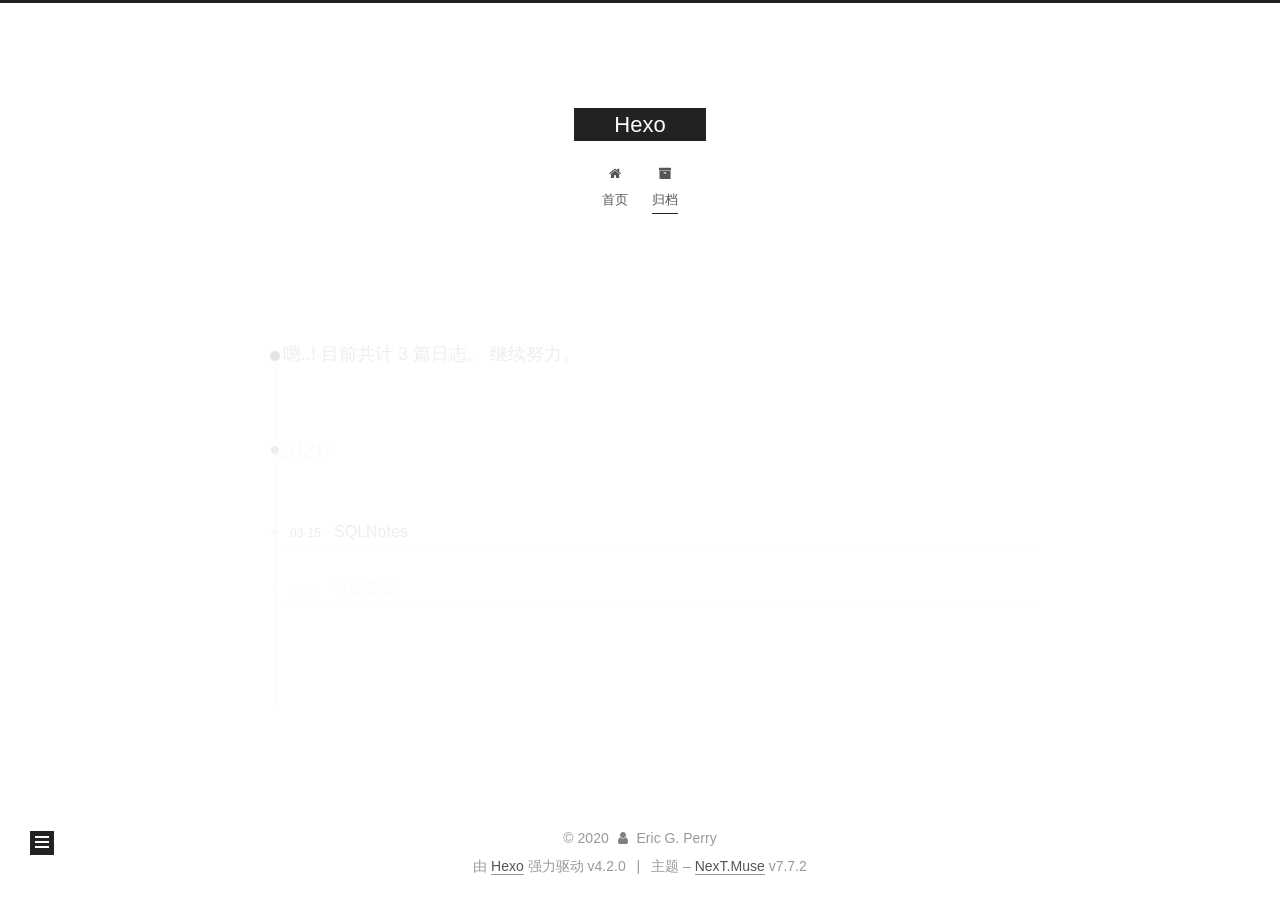
<file: archives/index.html>
<!DOCTYPE html>
<html lang="zh-CN">
<head>
  <meta charset="UTF-8">
<meta name="viewport" content="width=device-width, initial-scale=1, maximum-scale=2">
<meta name="theme-color" content="#222">
<meta name="generator" content="Hexo 4.2.0">
  <link rel="apple-touch-icon" sizes="180x180" href="/images/apple-touch-icon-next.png">
  <link rel="icon" type="image/png" sizes="32x32" href="/images/favicon-32x32-next.png">
  <link rel="icon" type="image/png" sizes="16x16" href="/images/favicon-16x16-next.png">
  <link rel="mask-icon" href="/images/logo.svg" color="#222">

<link rel="stylesheet" href="/css/main.css">


<link rel="stylesheet" href="/lib/font-awesome/css/font-awesome.min.css">

<script id="hexo-configurations">
    var NexT = window.NexT || {};
    var CONFIG = {"hostname":"yoursite.com","root":"/","scheme":"Muse","version":"7.7.2","exturl":false,"sidebar":{"position":"left","display":"post","padding":18,"offset":12,"onmobile":false},"copycode":{"enable":false,"show_result":false,"style":null},"back2top":{"enable":true,"sidebar":false,"scrollpercent":false},"bookmark":{"enable":false,"color":"#222","save":"auto"},"fancybox":false,"mediumzoom":false,"lazyload":false,"pangu":false,"comments":{"style":"tabs","active":null,"storage":true,"lazyload":false,"nav":null},"algolia":{"hits":{"per_page":10},"labels":{"input_placeholder":"Search for Posts","hits_empty":"We didn't find any results for the search: ${query}","hits_stats":"${hits} results found in ${time} ms"}},"localsearch":{"enable":false,"trigger":"auto","top_n_per_article":1,"unescape":false,"preload":false},"motion":{"enable":true,"async":false,"transition":{"post_block":"fadeIn","post_header":"slideDownIn","post_body":"slideDownIn","coll_header":"slideLeftIn","sidebar":"slideUpIn"}}};
  </script>

  <meta property="og:type" content="website">
<meta property="og:title" content="Hexo">
<meta property="og:url" content="http://yoursite.com/archives/index.html">
<meta property="og:site_name" content="Hexo">
<meta property="og:locale" content="zh_CN">
<meta property="article:author" content="Eric G. Perry">
<meta name="twitter:card" content="summary">

<link rel="canonical" href="http://yoursite.com/archives/">


<script id="page-configurations">
  // https://hexo.io/docs/variables.html
  CONFIG.page = {
    sidebar: "",
    isHome : false,
    isPost : false
  };
</script>

  <title>归档 | Hexo</title>
  






  <noscript>
  <style>
  .use-motion .brand,
  .use-motion .menu-item,
  .sidebar-inner,
  .use-motion .post-block,
  .use-motion .pagination,
  .use-motion .comments,
  .use-motion .post-header,
  .use-motion .post-body,
  .use-motion .collection-header { opacity: initial; }

  .use-motion .site-title,
  .use-motion .site-subtitle {
    opacity: initial;
    top: initial;
  }

  .use-motion .logo-line-before i { left: initial; }
  .use-motion .logo-line-after i { right: initial; }
  </style>
</noscript>

</head>

<body itemscope itemtype="http://schema.org/WebPage">
  <div class="container use-motion">
    <div class="headband"></div>

    <header class="header" itemscope itemtype="http://schema.org/WPHeader">
      <div class="header-inner"><div class="site-brand-container">
  <div class="site-nav-toggle">
    <div class="toggle" aria-label="切换导航栏">
      <span class="toggle-line toggle-line-first"></span>
      <span class="toggle-line toggle-line-middle"></span>
      <span class="toggle-line toggle-line-last"></span>
    </div>
  </div>

  <div class="site-meta">

    <div>
      <a href="/" class="brand" rel="start">
        <span class="logo-line-before"><i></i></span>
        <span class="site-title">Hexo</span>
        <span class="logo-line-after"><i></i></span>
      </a>
    </div>
  </div>

  <div class="site-nav-right">
    <div class="toggle popup-trigger">
    </div>
  </div>
</div>


<nav class="site-nav">
  
  <ul id="menu" class="menu">
        <li class="menu-item menu-item-home">

    <a href="/" rel="section"><i class="fa fa-fw fa-home"></i>首页</a>

  </li>
        <li class="menu-item menu-item-archives">

    <a href="/archives/" rel="section"><i class="fa fa-fw fa-archive"></i>归档</a>

  </li>
  </ul>

</nav>
</div>
    </header>

    
  <div class="back-to-top">
    <i class="fa fa-arrow-up"></i>
    <span>0%</span>
  </div>


    <main class="main">
      <div class="main-inner">
        <div class="content-wrap">
          

          <div class="content">
            

  
  
  
  <div class="post-block">
    <div class="posts-collapse">
      <div class="collection-title">
        <span class="collection-header">嗯..! 目前共计 3 篇日志。 继续努力。</span>
      </div>

      
    <div class="collection-year">
      <h1 class="collection-header">2020</h1>
    </div>

  <article itemscope itemtype="http://schema.org/Article">
    <header class="post-header">

      <div class="post-meta">
        <time itemprop="dateCreated"
              datetime="2020-03-15T21:12:40+08:00"
              content="2020-03-15">
          03-15
        </time>
      </div>

      <h2 class="post-title">
          <a class="post-title-link" href="/2020/03/15/SQLNotes/" itemprop="url">
            <span itemprop="name">SQLNotes</span>
          </a>
      </h2>

    </header>
  </article>

  <article itemscope itemtype="http://schema.org/Article">
    <header class="post-header">

      <div class="post-meta">
        <time itemprop="dateCreated"
              datetime="2020-03-15T00:00:00+08:00"
              content="2020-03-15">
          03-15
        </time>
      </div>

      <h2 class="post-title">
          <a class="post-title-link" href="/2020/03/15/%E8%AE%A1%E7%BB%84%E7%AC%94%E8%AE%B0/" itemprop="url">
            <span itemprop="name">计组笔记</span>
          </a>
      </h2>

    </header>
  </article>

  <article itemscope itemtype="http://schema.org/Article">
    <header class="post-header">

      <div class="post-meta">
        <time itemprop="dateCreated"
              datetime="2020-03-14T00:00:00+08:00"
              content="2020-03-14">
          03-14
        </time>
      </div>

      <h2 class="post-title">
          <a class="post-title-link" href="/2020/03/14/OsNotes/" itemprop="url">
            <span itemprop="name">OsNotes</span>
          </a>
      </h2>

    </header>
  </article>


    </div>
  </div>
  
  
  

  



          </div>
          

<script>
  window.addEventListener('tabs:register', () => {
    let { activeClass } = CONFIG.comments;
    if (CONFIG.comments.storage) {
      activeClass = localStorage.getItem('comments_active') || activeClass;
    }
    if (activeClass) {
      let activeTab = document.querySelector(`a[href="#comment-${activeClass}"]`);
      if (activeTab) {
        activeTab.click();
      }
    }
  });
  if (CONFIG.comments.storage) {
    window.addEventListener('tabs:click', event => {
      if (!event.target.matches('.tabs-comment .tab-content .tab-pane')) return;
      let commentClass = event.target.classList[1];
      localStorage.setItem('comments_active', commentClass);
    });
  }
</script>

        </div>
          
  
  <div class="toggle sidebar-toggle">
    <span class="toggle-line toggle-line-first"></span>
    <span class="toggle-line toggle-line-middle"></span>
    <span class="toggle-line toggle-line-last"></span>
  </div>

  <aside class="sidebar">
    <div class="sidebar-inner">

      <ul class="sidebar-nav motion-element">
        <li class="sidebar-nav-toc">
          文章目录
        </li>
        <li class="sidebar-nav-overview">
          站点概览
        </li>
      </ul>

      <!--noindex-->
      <div class="post-toc-wrap sidebar-panel">
      </div>
      <!--/noindex-->

      <div class="site-overview-wrap sidebar-panel">
        <div class="site-author motion-element" itemprop="author" itemscope itemtype="http://schema.org/Person">
  <p class="site-author-name" itemprop="name">Eric G. Perry</p>
  <div class="site-description" itemprop="description"></div>
</div>
<div class="site-state-wrap motion-element">
  <nav class="site-state">
      <div class="site-state-item site-state-posts">
          <a href="/archives/">
        
          <span class="site-state-item-count">3</span>
          <span class="site-state-item-name">日志</span>
        </a>
      </div>
  </nav>
</div>



      </div>

    </div>
  </aside>
  <div id="sidebar-dimmer"></div>


      </div>
    </main>

    <footer class="footer">
      <div class="footer-inner">
        

<div class="copyright">
  
  &copy; 
  <span itemprop="copyrightYear">2020</span>
  <span class="with-love">
    <i class="fa fa-user"></i>
  </span>
  <span class="author" itemprop="copyrightHolder">Eric G. Perry</span>
</div>
  <div class="powered-by">由 <a href="https://hexo.io/" class="theme-link" rel="noopener" target="_blank">Hexo</a> 强力驱动 v4.2.0
  </div>
  <span class="post-meta-divider">|</span>
  <div class="theme-info">主题 – <a href="https://muse.theme-next.org/" class="theme-link" rel="noopener" target="_blank">NexT.Muse</a> v7.7.2
  </div>

        








      </div>
    </footer>
  </div>

  
  <script src="/lib/anime.min.js"></script>
  <script src="/lib/velocity/velocity.min.js"></script>
  <script src="/lib/velocity/velocity.ui.min.js"></script>

<script src="/js/utils.js"></script>

<script src="/js/motion.js"></script>


<script src="/js/schemes/muse.js"></script>


<script src="/js/next-boot.js"></script>




  















  

  

  

</body>
</html>
</file>
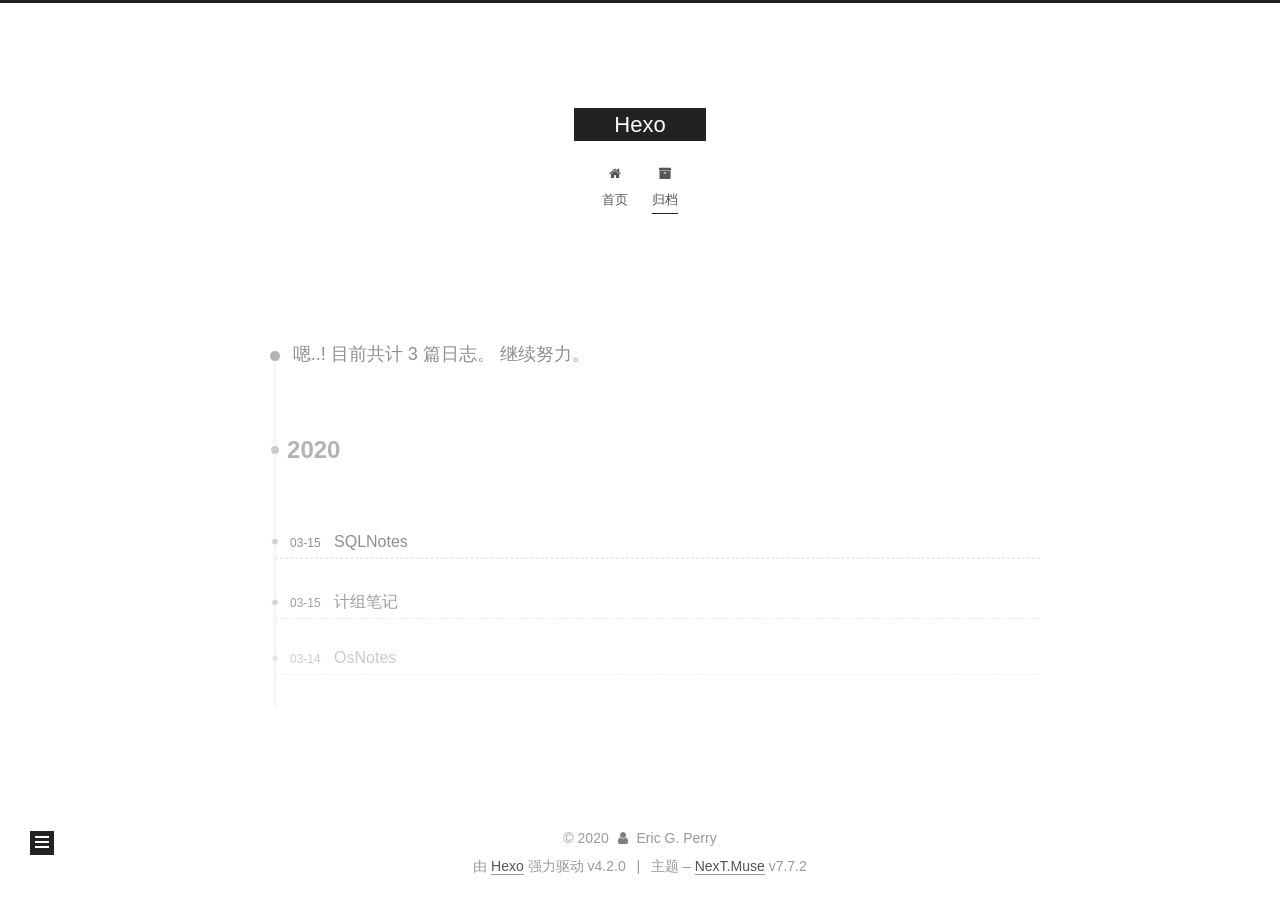
<file: archives/2020/index.html>
<!DOCTYPE html>
<html lang="zh-CN">
<head>
  <meta charset="UTF-8">
<meta name="viewport" content="width=device-width, initial-scale=1, maximum-scale=2">
<meta name="theme-color" content="#222">
<meta name="generator" content="Hexo 4.2.0">
  <link rel="apple-touch-icon" sizes="180x180" href="/images/apple-touch-icon-next.png">
  <link rel="icon" type="image/png" sizes="32x32" href="/images/favicon-32x32-next.png">
  <link rel="icon" type="image/png" sizes="16x16" href="/images/favicon-16x16-next.png">
  <link rel="mask-icon" href="/images/logo.svg" color="#222">

<link rel="stylesheet" href="/css/main.css">


<link rel="stylesheet" href="/lib/font-awesome/css/font-awesome.min.css">

<script id="hexo-configurations">
    var NexT = window.NexT || {};
    var CONFIG = {"hostname":"yoursite.com","root":"/","scheme":"Muse","version":"7.7.2","exturl":false,"sidebar":{"position":"left","display":"post","padding":18,"offset":12,"onmobile":false},"copycode":{"enable":false,"show_result":false,"style":null},"back2top":{"enable":true,"sidebar":false,"scrollpercent":false},"bookmark":{"enable":false,"color":"#222","save":"auto"},"fancybox":false,"mediumzoom":false,"lazyload":false,"pangu":false,"comments":{"style":"tabs","active":null,"storage":true,"lazyload":false,"nav":null},"algolia":{"hits":{"per_page":10},"labels":{"input_placeholder":"Search for Posts","hits_empty":"We didn't find any results for the search: ${query}","hits_stats":"${hits} results found in ${time} ms"}},"localsearch":{"enable":false,"trigger":"auto","top_n_per_article":1,"unescape":false,"preload":false},"motion":{"enable":true,"async":false,"transition":{"post_block":"fadeIn","post_header":"slideDownIn","post_body":"slideDownIn","coll_header":"slideLeftIn","sidebar":"slideUpIn"}}};
  </script>

  <meta property="og:type" content="website">
<meta property="og:title" content="Hexo">
<meta property="og:url" content="http://yoursite.com/archives/2020/index.html">
<meta property="og:site_name" content="Hexo">
<meta property="og:locale" content="zh_CN">
<meta property="article:author" content="Eric G. Perry">
<meta name="twitter:card" content="summary">

<link rel="canonical" href="http://yoursite.com/archives/2020/">


<script id="page-configurations">
  // https://hexo.io/docs/variables.html
  CONFIG.page = {
    sidebar: "",
    isHome : false,
    isPost : false
  };
</script>

  <title>归档 | Hexo</title>
  






  <noscript>
  <style>
  .use-motion .brand,
  .use-motion .menu-item,
  .sidebar-inner,
  .use-motion .post-block,
  .use-motion .pagination,
  .use-motion .comments,
  .use-motion .post-header,
  .use-motion .post-body,
  .use-motion .collection-header { opacity: initial; }

  .use-motion .site-title,
  .use-motion .site-subtitle {
    opacity: initial;
    top: initial;
  }

  .use-motion .logo-line-before i { left: initial; }
  .use-motion .logo-line-after i { right: initial; }
  </style>
</noscript>

</head>

<body itemscope itemtype="http://schema.org/WebPage">
  <div class="container use-motion">
    <div class="headband"></div>

    <header class="header" itemscope itemtype="http://schema.org/WPHeader">
      <div class="header-inner"><div class="site-brand-container">
  <div class="site-nav-toggle">
    <div class="toggle" aria-label="切换导航栏">
      <span class="toggle-line toggle-line-first"></span>
      <span class="toggle-line toggle-line-middle"></span>
      <span class="toggle-line toggle-line-last"></span>
    </div>
  </div>

  <div class="site-meta">

    <div>
      <a href="/" class="brand" rel="start">
        <span class="logo-line-before"><i></i></span>
        <span class="site-title">Hexo</span>
        <span class="logo-line-after"><i></i></span>
      </a>
    </div>
  </div>

  <div class="site-nav-right">
    <div class="toggle popup-trigger">
    </div>
  </div>
</div>


<nav class="site-nav">
  
  <ul id="menu" class="menu">
        <li class="menu-item menu-item-home">

    <a href="/" rel="section"><i class="fa fa-fw fa-home"></i>首页</a>

  </li>
        <li class="menu-item menu-item-archives">

    <a href="/archives/" rel="section"><i class="fa fa-fw fa-archive"></i>归档</a>

  </li>
  </ul>

</nav>
</div>
    </header>

    
  <div class="back-to-top">
    <i class="fa fa-arrow-up"></i>
    <span>0%</span>
  </div>


    <main class="main">
      <div class="main-inner">
        <div class="content-wrap">
          

          <div class="content">
            

  
  
  
  <div class="post-block">
    <div class="posts-collapse">
      <div class="collection-title">
        <span class="collection-header">嗯..! 目前共计 3 篇日志。 继续努力。</span>
      </div>

      
    <div class="collection-year">
      <h1 class="collection-header">2020</h1>
    </div>

  <article itemscope itemtype="http://schema.org/Article">
    <header class="post-header">

      <div class="post-meta">
        <time itemprop="dateCreated"
              datetime="2020-03-15T21:12:40+08:00"
              content="2020-03-15">
          03-15
        </time>
      </div>

      <h2 class="post-title">
          <a class="post-title-link" href="/2020/03/15/SQLNotes/" itemprop="url">
            <span itemprop="name">SQLNotes</span>
          </a>
      </h2>

    </header>
  </article>

  <article itemscope itemtype="http://schema.org/Article">
    <header class="post-header">

      <div class="post-meta">
        <time itemprop="dateCreated"
              datetime="2020-03-15T00:00:00+08:00"
              content="2020-03-15">
          03-15
        </time>
      </div>

      <h2 class="post-title">
          <a class="post-title-link" href="/2020/03/15/%E8%AE%A1%E7%BB%84%E7%AC%94%E8%AE%B0/" itemprop="url">
            <span itemprop="name">计组笔记</span>
          </a>
      </h2>

    </header>
  </article>

  <article itemscope itemtype="http://schema.org/Article">
    <header class="post-header">

      <div class="post-meta">
        <time itemprop="dateCreated"
              datetime="2020-03-14T00:00:00+08:00"
              content="2020-03-14">
          03-14
        </time>
      </div>

      <h2 class="post-title">
          <a class="post-title-link" href="/2020/03/14/OsNotes/" itemprop="url">
            <span itemprop="name">OsNotes</span>
          </a>
      </h2>

    </header>
  </article>


    </div>
  </div>
  
  
  

  



          </div>
          

<script>
  window.addEventListener('tabs:register', () => {
    let { activeClass } = CONFIG.comments;
    if (CONFIG.comments.storage) {
      activeClass = localStorage.getItem('comments_active') || activeClass;
    }
    if (activeClass) {
      let activeTab = document.querySelector(`a[href="#comment-${activeClass}"]`);
      if (activeTab) {
        activeTab.click();
      }
    }
  });
  if (CONFIG.comments.storage) {
    window.addEventListener('tabs:click', event => {
      if (!event.target.matches('.tabs-comment .tab-content .tab-pane')) return;
      let commentClass = event.target.classList[1];
      localStorage.setItem('comments_active', commentClass);
    });
  }
</script>

        </div>
          
  
  <div class="toggle sidebar-toggle">
    <span class="toggle-line toggle-line-first"></span>
    <span class="toggle-line toggle-line-middle"></span>
    <span class="toggle-line toggle-line-last"></span>
  </div>

  <aside class="sidebar">
    <div class="sidebar-inner">

      <ul class="sidebar-nav motion-element">
        <li class="sidebar-nav-toc">
          文章目录
        </li>
        <li class="sidebar-nav-overview">
          站点概览
        </li>
      </ul>

      <!--noindex-->
      <div class="post-toc-wrap sidebar-panel">
      </div>
      <!--/noindex-->

      <div class="site-overview-wrap sidebar-panel">
        <div class="site-author motion-element" itemprop="author" itemscope itemtype="http://schema.org/Person">
  <p class="site-author-name" itemprop="name">Eric G. Perry</p>
  <div class="site-description" itemprop="description"></div>
</div>
<div class="site-state-wrap motion-element">
  <nav class="site-state">
      <div class="site-state-item site-state-posts">
          <a href="/archives/">
        
          <span class="site-state-item-count">3</span>
          <span class="site-state-item-name">日志</span>
        </a>
      </div>
  </nav>
</div>



      </div>

    </div>
  </aside>
  <div id="sidebar-dimmer"></div>


      </div>
    </main>

    <footer class="footer">
      <div class="footer-inner">
        

<div class="copyright">
  
  &copy; 
  <span itemprop="copyrightYear">2020</span>
  <span class="with-love">
    <i class="fa fa-user"></i>
  </span>
  <span class="author" itemprop="copyrightHolder">Eric G. Perry</span>
</div>
  <div class="powered-by">由 <a href="https://hexo.io/" class="theme-link" rel="noopener" target="_blank">Hexo</a> 强力驱动 v4.2.0
  </div>
  <span class="post-meta-divider">|</span>
  <div class="theme-info">主题 – <a href="https://muse.theme-next.org/" class="theme-link" rel="noopener" target="_blank">NexT.Muse</a> v7.7.2
  </div>

        








      </div>
    </footer>
  </div>

  
  <script src="/lib/anime.min.js"></script>
  <script src="/lib/velocity/velocity.min.js"></script>
  <script src="/lib/velocity/velocity.ui.min.js"></script>

<script src="/js/utils.js"></script>

<script src="/js/motion.js"></script>


<script src="/js/schemes/muse.js"></script>


<script src="/js/next-boot.js"></script>




  















  

  

  

</body>
</html>
</file>
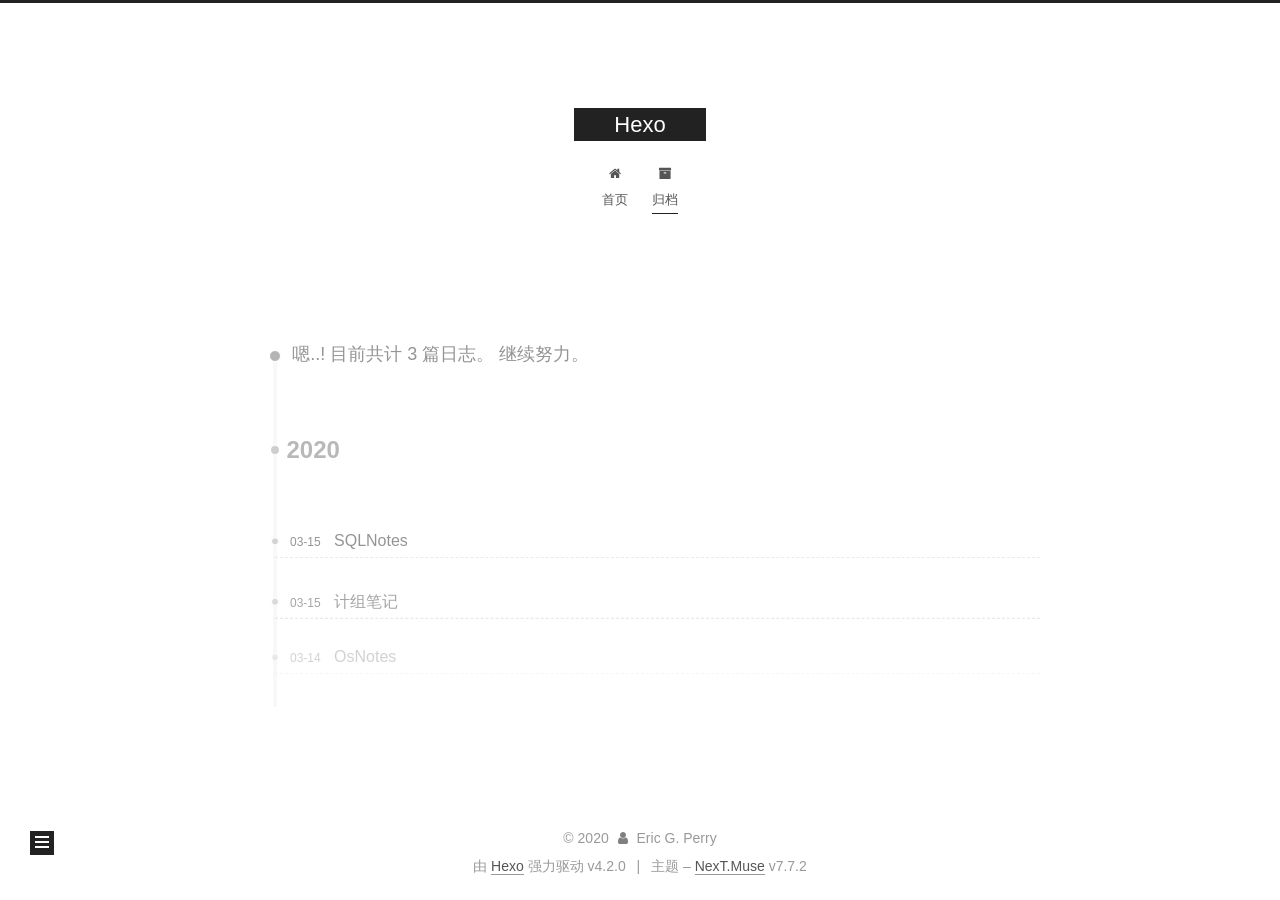
<file: archives/2020/03/index.html>
<!DOCTYPE html>
<html lang="zh-CN">
<head>
  <meta charset="UTF-8">
<meta name="viewport" content="width=device-width, initial-scale=1, maximum-scale=2">
<meta name="theme-color" content="#222">
<meta name="generator" content="Hexo 4.2.0">
  <link rel="apple-touch-icon" sizes="180x180" href="/images/apple-touch-icon-next.png">
  <link rel="icon" type="image/png" sizes="32x32" href="/images/favicon-32x32-next.png">
  <link rel="icon" type="image/png" sizes="16x16" href="/images/favicon-16x16-next.png">
  <link rel="mask-icon" href="/images/logo.svg" color="#222">

<link rel="stylesheet" href="/css/main.css">


<link rel="stylesheet" href="/lib/font-awesome/css/font-awesome.min.css">

<script id="hexo-configurations">
    var NexT = window.NexT || {};
    var CONFIG = {"hostname":"yoursite.com","root":"/","scheme":"Muse","version":"7.7.2","exturl":false,"sidebar":{"position":"left","display":"post","padding":18,"offset":12,"onmobile":false},"copycode":{"enable":false,"show_result":false,"style":null},"back2top":{"enable":true,"sidebar":false,"scrollpercent":false},"bookmark":{"enable":false,"color":"#222","save":"auto"},"fancybox":false,"mediumzoom":false,"lazyload":false,"pangu":false,"comments":{"style":"tabs","active":null,"storage":true,"lazyload":false,"nav":null},"algolia":{"hits":{"per_page":10},"labels":{"input_placeholder":"Search for Posts","hits_empty":"We didn't find any results for the search: ${query}","hits_stats":"${hits} results found in ${time} ms"}},"localsearch":{"enable":false,"trigger":"auto","top_n_per_article":1,"unescape":false,"preload":false},"motion":{"enable":true,"async":false,"transition":{"post_block":"fadeIn","post_header":"slideDownIn","post_body":"slideDownIn","coll_header":"slideLeftIn","sidebar":"slideUpIn"}}};
  </script>

  <meta property="og:type" content="website">
<meta property="og:title" content="Hexo">
<meta property="og:url" content="http://yoursite.com/archives/2020/03/index.html">
<meta property="og:site_name" content="Hexo">
<meta property="og:locale" content="zh_CN">
<meta property="article:author" content="Eric G. Perry">
<meta name="twitter:card" content="summary">

<link rel="canonical" href="http://yoursite.com/archives/2020/03/">


<script id="page-configurations">
  // https://hexo.io/docs/variables.html
  CONFIG.page = {
    sidebar: "",
    isHome : false,
    isPost : false
  };
</script>

  <title>归档 | Hexo</title>
  






  <noscript>
  <style>
  .use-motion .brand,
  .use-motion .menu-item,
  .sidebar-inner,
  .use-motion .post-block,
  .use-motion .pagination,
  .use-motion .comments,
  .use-motion .post-header,
  .use-motion .post-body,
  .use-motion .collection-header { opacity: initial; }

  .use-motion .site-title,
  .use-motion .site-subtitle {
    opacity: initial;
    top: initial;
  }

  .use-motion .logo-line-before i { left: initial; }
  .use-motion .logo-line-after i { right: initial; }
  </style>
</noscript>

</head>

<body itemscope itemtype="http://schema.org/WebPage">
  <div class="container use-motion">
    <div class="headband"></div>

    <header class="header" itemscope itemtype="http://schema.org/WPHeader">
      <div class="header-inner"><div class="site-brand-container">
  <div class="site-nav-toggle">
    <div class="toggle" aria-label="切换导航栏">
      <span class="toggle-line toggle-line-first"></span>
      <span class="toggle-line toggle-line-middle"></span>
      <span class="toggle-line toggle-line-last"></span>
    </div>
  </div>

  <div class="site-meta">

    <div>
      <a href="/" class="brand" rel="start">
        <span class="logo-line-before"><i></i></span>
        <span class="site-title">Hexo</span>
        <span class="logo-line-after"><i></i></span>
      </a>
    </div>
  </div>

  <div class="site-nav-right">
    <div class="toggle popup-trigger">
    </div>
  </div>
</div>


<nav class="site-nav">
  
  <ul id="menu" class="menu">
        <li class="menu-item menu-item-home">

    <a href="/" rel="section"><i class="fa fa-fw fa-home"></i>首页</a>

  </li>
        <li class="menu-item menu-item-archives">

    <a href="/archives/" rel="section"><i class="fa fa-fw fa-archive"></i>归档</a>

  </li>
  </ul>

</nav>
</div>
    </header>

    
  <div class="back-to-top">
    <i class="fa fa-arrow-up"></i>
    <span>0%</span>
  </div>


    <main class="main">
      <div class="main-inner">
        <div class="content-wrap">
          

          <div class="content">
            

  
  
  
  <div class="post-block">
    <div class="posts-collapse">
      <div class="collection-title">
        <span class="collection-header">嗯..! 目前共计 3 篇日志。 继续努力。</span>
      </div>

      
    <div class="collection-year">
      <h1 class="collection-header">2020</h1>
    </div>

  <article itemscope itemtype="http://schema.org/Article">
    <header class="post-header">

      <div class="post-meta">
        <time itemprop="dateCreated"
              datetime="2020-03-15T21:12:40+08:00"
              content="2020-03-15">
          03-15
        </time>
      </div>

      <h2 class="post-title">
          <a class="post-title-link" href="/2020/03/15/SQLNotes/" itemprop="url">
            <span itemprop="name">SQLNotes</span>
          </a>
      </h2>

    </header>
  </article>

  <article itemscope itemtype="http://schema.org/Article">
    <header class="post-header">

      <div class="post-meta">
        <time itemprop="dateCreated"
              datetime="2020-03-15T00:00:00+08:00"
              content="2020-03-15">
          03-15
        </time>
      </div>

      <h2 class="post-title">
          <a class="post-title-link" href="/2020/03/15/%E8%AE%A1%E7%BB%84%E7%AC%94%E8%AE%B0/" itemprop="url">
            <span itemprop="name">计组笔记</span>
          </a>
      </h2>

    </header>
  </article>

  <article itemscope itemtype="http://schema.org/Article">
    <header class="post-header">

      <div class="post-meta">
        <time itemprop="dateCreated"
              datetime="2020-03-14T00:00:00+08:00"
              content="2020-03-14">
          03-14
        </time>
      </div>

      <h2 class="post-title">
          <a class="post-title-link" href="/2020/03/14/OsNotes/" itemprop="url">
            <span itemprop="name">OsNotes</span>
          </a>
      </h2>

    </header>
  </article>


    </div>
  </div>
  
  
  

  



          </div>
          

<script>
  window.addEventListener('tabs:register', () => {
    let { activeClass } = CONFIG.comments;
    if (CONFIG.comments.storage) {
      activeClass = localStorage.getItem('comments_active') || activeClass;
    }
    if (activeClass) {
      let activeTab = document.querySelector(`a[href="#comment-${activeClass}"]`);
      if (activeTab) {
        activeTab.click();
      }
    }
  });
  if (CONFIG.comments.storage) {
    window.addEventListener('tabs:click', event => {
      if (!event.target.matches('.tabs-comment .tab-content .tab-pane')) return;
      let commentClass = event.target.classList[1];
      localStorage.setItem('comments_active', commentClass);
    });
  }
</script>

        </div>
          
  
  <div class="toggle sidebar-toggle">
    <span class="toggle-line toggle-line-first"></span>
    <span class="toggle-line toggle-line-middle"></span>
    <span class="toggle-line toggle-line-last"></span>
  </div>

  <aside class="sidebar">
    <div class="sidebar-inner">

      <ul class="sidebar-nav motion-element">
        <li class="sidebar-nav-toc">
          文章目录
        </li>
        <li class="sidebar-nav-overview">
          站点概览
        </li>
      </ul>

      <!--noindex-->
      <div class="post-toc-wrap sidebar-panel">
      </div>
      <!--/noindex-->

      <div class="site-overview-wrap sidebar-panel">
        <div class="site-author motion-element" itemprop="author" itemscope itemtype="http://schema.org/Person">
  <p class="site-author-name" itemprop="name">Eric G. Perry</p>
  <div class="site-description" itemprop="description"></div>
</div>
<div class="site-state-wrap motion-element">
  <nav class="site-state">
      <div class="site-state-item site-state-posts">
          <a href="/archives/">
        
          <span class="site-state-item-count">3</span>
          <span class="site-state-item-name">日志</span>
        </a>
      </div>
  </nav>
</div>



      </div>

    </div>
  </aside>
  <div id="sidebar-dimmer"></div>


      </div>
    </main>

    <footer class="footer">
      <div class="footer-inner">
        

<div class="copyright">
  
  &copy; 
  <span itemprop="copyrightYear">2020</span>
  <span class="with-love">
    <i class="fa fa-user"></i>
  </span>
  <span class="author" itemprop="copyrightHolder">Eric G. Perry</span>
</div>
  <div class="powered-by">由 <a href="https://hexo.io/" class="theme-link" rel="noopener" target="_blank">Hexo</a> 强力驱动 v4.2.0
  </div>
  <span class="post-meta-divider">|</span>
  <div class="theme-info">主题 – <a href="https://muse.theme-next.org/" class="theme-link" rel="noopener" target="_blank">NexT.Muse</a> v7.7.2
  </div>

        








      </div>
    </footer>
  </div>

  
  <script src="/lib/anime.min.js"></script>
  <script src="/lib/velocity/velocity.min.js"></script>
  <script src="/lib/velocity/velocity.ui.min.js"></script>

<script src="/js/utils.js"></script>

<script src="/js/motion.js"></script>


<script src="/js/schemes/muse.js"></script>


<script src="/js/next-boot.js"></script>




  















  

  

  

</body>
</html>
</file>
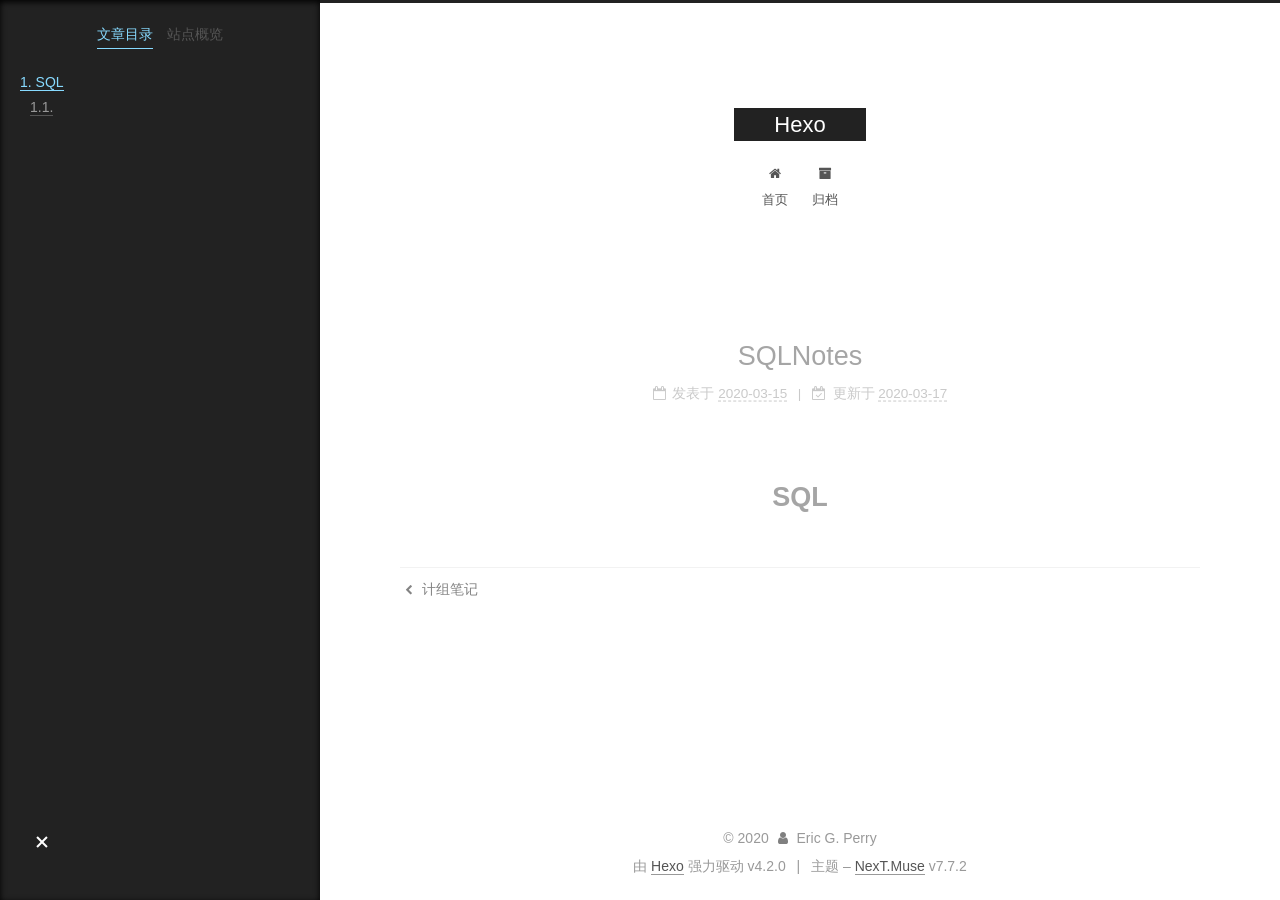
<file: 2020/03/15/SQLNotes/index.html>
<!DOCTYPE html>
<html lang="zh-CN">
<head>
  <meta charset="UTF-8">
<meta name="viewport" content="width=device-width, initial-scale=1, maximum-scale=2">
<meta name="theme-color" content="#222">
<meta name="generator" content="Hexo 4.2.0">
  <link rel="apple-touch-icon" sizes="180x180" href="/images/apple-touch-icon-next.png">
  <link rel="icon" type="image/png" sizes="32x32" href="/images/favicon-32x32-next.png">
  <link rel="icon" type="image/png" sizes="16x16" href="/images/favicon-16x16-next.png">
  <link rel="mask-icon" href="/images/logo.svg" color="#222">

<link rel="stylesheet" href="/css/main.css">


<link rel="stylesheet" href="/lib/font-awesome/css/font-awesome.min.css">

<script id="hexo-configurations">
    var NexT = window.NexT || {};
    var CONFIG = {"hostname":"yoursite.com","root":"/","scheme":"Muse","version":"7.7.2","exturl":false,"sidebar":{"position":"left","display":"post","padding":18,"offset":12,"onmobile":false},"copycode":{"enable":false,"show_result":false,"style":null},"back2top":{"enable":true,"sidebar":false,"scrollpercent":false},"bookmark":{"enable":false,"color":"#222","save":"auto"},"fancybox":false,"mediumzoom":false,"lazyload":false,"pangu":false,"comments":{"style":"tabs","active":null,"storage":true,"lazyload":false,"nav":null},"algolia":{"hits":{"per_page":10},"labels":{"input_placeholder":"Search for Posts","hits_empty":"We didn't find any results for the search: ${query}","hits_stats":"${hits} results found in ${time} ms"}},"localsearch":{"enable":false,"trigger":"auto","top_n_per_article":1,"unescape":false,"preload":false},"motion":{"enable":true,"async":false,"transition":{"post_block":"fadeIn","post_header":"slideDownIn","post_body":"slideDownIn","coll_header":"slideLeftIn","sidebar":"slideUpIn"}}};
  </script>

  <meta name="description" content="SQL">
<meta property="og:type" content="article">
<meta property="og:title" content="SQLNotes">
<meta property="og:url" content="http://yoursite.com/2020/03/15/SQLNotes/index.html">
<meta property="og:site_name" content="Hexo">
<meta property="og:description" content="SQL">
<meta property="og:locale" content="zh_CN">
<meta property="article:published_time" content="2020-03-15T13:12:40.000Z">
<meta property="article:modified_time" content="2020-03-17T02:07:17.434Z">
<meta property="article:author" content="Eric G. Perry">
<meta name="twitter:card" content="summary">

<link rel="canonical" href="http://yoursite.com/2020/03/15/SQLNotes/">


<script id="page-configurations">
  // https://hexo.io/docs/variables.html
  CONFIG.page = {
    sidebar: "",
    isHome : false,
    isPost : true
  };
</script>

  <title>SQLNotes | Hexo</title>
  






  <noscript>
  <style>
  .use-motion .brand,
  .use-motion .menu-item,
  .sidebar-inner,
  .use-motion .post-block,
  .use-motion .pagination,
  .use-motion .comments,
  .use-motion .post-header,
  .use-motion .post-body,
  .use-motion .collection-header { opacity: initial; }

  .use-motion .site-title,
  .use-motion .site-subtitle {
    opacity: initial;
    top: initial;
  }

  .use-motion .logo-line-before i { left: initial; }
  .use-motion .logo-line-after i { right: initial; }
  </style>
</noscript>

</head>

<body itemscope itemtype="http://schema.org/WebPage">
  <div class="container use-motion">
    <div class="headband"></div>

    <header class="header" itemscope itemtype="http://schema.org/WPHeader">
      <div class="header-inner"><div class="site-brand-container">
  <div class="site-nav-toggle">
    <div class="toggle" aria-label="切换导航栏">
      <span class="toggle-line toggle-line-first"></span>
      <span class="toggle-line toggle-line-middle"></span>
      <span class="toggle-line toggle-line-last"></span>
    </div>
  </div>

  <div class="site-meta">

    <div>
      <a href="/" class="brand" rel="start">
        <span class="logo-line-before"><i></i></span>
        <span class="site-title">Hexo</span>
        <span class="logo-line-after"><i></i></span>
      </a>
    </div>
  </div>

  <div class="site-nav-right">
    <div class="toggle popup-trigger">
    </div>
  </div>
</div>


<nav class="site-nav">
  
  <ul id="menu" class="menu">
        <li class="menu-item menu-item-home">

    <a href="/" rel="section"><i class="fa fa-fw fa-home"></i>首页</a>

  </li>
        <li class="menu-item menu-item-archives">

    <a href="/archives/" rel="section"><i class="fa fa-fw fa-archive"></i>归档</a>

  </li>
  </ul>

</nav>
</div>
    </header>

    
  <div class="back-to-top">
    <i class="fa fa-arrow-up"></i>
    <span>0%</span>
  </div>


    <main class="main">
      <div class="main-inner">
        <div class="content-wrap">
          

          <div class="content">
            

  <div class="posts-expand">
      
  
  
  <article itemscope itemtype="http://schema.org/Article" class="post-block " lang="zh-CN">
    <link itemprop="mainEntityOfPage" href="http://yoursite.com/2020/03/15/SQLNotes/">

    <span hidden itemprop="author" itemscope itemtype="http://schema.org/Person">
      <meta itemprop="image" content="/images/avatar.gif">
      <meta itemprop="name" content="Eric G. Perry">
      <meta itemprop="description" content="">
    </span>

    <span hidden itemprop="publisher" itemscope itemtype="http://schema.org/Organization">
      <meta itemprop="name" content="Hexo">
    </span>
      <header class="post-header">
        <h1 class="post-title" itemprop="name headline">
          SQLNotes
        </h1>

        <div class="post-meta">
            <span class="post-meta-item">
              <span class="post-meta-item-icon">
                <i class="fa fa-calendar-o"></i>
              </span>
              <span class="post-meta-item-text">发表于</span>

              <time title="创建时间：2020-03-15 21:12:40" itemprop="dateCreated datePublished" datetime="2020-03-15T21:12:40+08:00">2020-03-15</time>
            </span>
              <span class="post-meta-item">
                <span class="post-meta-item-icon">
                  <i class="fa fa-calendar-check-o"></i>
                </span>
                <span class="post-meta-item-text">更新于</span>
                <time title="修改时间：2020-03-17 10:07:17" itemprop="dateModified" datetime="2020-03-17T10:07:17+08:00">2020-03-17</time>
              </span>

          

        </div>
      </header>

    
    
    
    <div class="post-body" itemprop="articleBody">

      
        <h1 id="SQL"><a href="#SQL" class="headerlink" title=" SQL "></a><center> SQL </center></h1><h2 id=""><a href="#" class="headerlink" title=" "></a> </h2>
    </div>

    
    
    

      <footer class="post-footer">

        


        
    <div class="post-nav">
      <div class="post-nav-item">
    <a href="/2020/03/15/%E8%AE%A1%E7%BB%84%E7%AC%94%E8%AE%B0/" rel="prev" title="计组笔记">
      <i class="fa fa-chevron-left"></i> 计组笔记
    </a></div>
      <div class="post-nav-item"></div>
    </div>
      </footer>
    
  </article>
  
  
  

  </div>


          </div>
          

<script>
  window.addEventListener('tabs:register', () => {
    let { activeClass } = CONFIG.comments;
    if (CONFIG.comments.storage) {
      activeClass = localStorage.getItem('comments_active') || activeClass;
    }
    if (activeClass) {
      let activeTab = document.querySelector(`a[href="#comment-${activeClass}"]`);
      if (activeTab) {
        activeTab.click();
      }
    }
  });
  if (CONFIG.comments.storage) {
    window.addEventListener('tabs:click', event => {
      if (!event.target.matches('.tabs-comment .tab-content .tab-pane')) return;
      let commentClass = event.target.classList[1];
      localStorage.setItem('comments_active', commentClass);
    });
  }
</script>

        </div>
          
  
  <div class="toggle sidebar-toggle">
    <span class="toggle-line toggle-line-first"></span>
    <span class="toggle-line toggle-line-middle"></span>
    <span class="toggle-line toggle-line-last"></span>
  </div>

  <aside class="sidebar">
    <div class="sidebar-inner">

      <ul class="sidebar-nav motion-element">
        <li class="sidebar-nav-toc">
          文章目录
        </li>
        <li class="sidebar-nav-overview">
          站点概览
        </li>
      </ul>

      <!--noindex-->
      <div class="post-toc-wrap sidebar-panel">
          <div class="post-toc motion-element"><ol class="nav"><li class="nav-item nav-level-1"><a class="nav-link" href="#SQL"><span class="nav-number">1.</span> <span class="nav-text"> SQL </span></a><ol class="nav-child"><li class="nav-item nav-level-2"><a class="nav-link" href="#"><span class="nav-number">1.1.</span> <span class="nav-text"> </span></a></li></ol></li></ol></div>
      </div>
      <!--/noindex-->

      <div class="site-overview-wrap sidebar-panel">
        <div class="site-author motion-element" itemprop="author" itemscope itemtype="http://schema.org/Person">
  <p class="site-author-name" itemprop="name">Eric G. Perry</p>
  <div class="site-description" itemprop="description"></div>
</div>
<div class="site-state-wrap motion-element">
  <nav class="site-state">
      <div class="site-state-item site-state-posts">
          <a href="/archives/">
        
          <span class="site-state-item-count">3</span>
          <span class="site-state-item-name">日志</span>
        </a>
      </div>
  </nav>
</div>



      </div>

    </div>
  </aside>
  <div id="sidebar-dimmer"></div>


      </div>
    </main>

    <footer class="footer">
      <div class="footer-inner">
        

<div class="copyright">
  
  &copy; 
  <span itemprop="copyrightYear">2020</span>
  <span class="with-love">
    <i class="fa fa-user"></i>
  </span>
  <span class="author" itemprop="copyrightHolder">Eric G. Perry</span>
</div>
  <div class="powered-by">由 <a href="https://hexo.io/" class="theme-link" rel="noopener" target="_blank">Hexo</a> 强力驱动 v4.2.0
  </div>
  <span class="post-meta-divider">|</span>
  <div class="theme-info">主题 – <a href="https://muse.theme-next.org/" class="theme-link" rel="noopener" target="_blank">NexT.Muse</a> v7.7.2
  </div>

        








      </div>
    </footer>
  </div>

  
  <script src="/lib/anime.min.js"></script>
  <script src="/lib/velocity/velocity.min.js"></script>
  <script src="/lib/velocity/velocity.ui.min.js"></script>

<script src="/js/utils.js"></script>

<script src="/js/motion.js"></script>


<script src="/js/schemes/muse.js"></script>


<script src="/js/next-boot.js"></script>




  















  

  

  

</body>
</html>
</file>
<file: css/main.css>
:root {
  --body-bg-color: #fff;
  --content-bg-color: #fff;
  --card-bg-color: #f5f5f5;
  --text-color: #555;
  --link-color: #555;
  --link-hover-color: #222;
  --brand-color: #fff;
  --brand-hover-color: #fff;
  --table-row-odd-bg-color: #f9f9f9;
  --table-row-hover-bg-color: #f5f5f5;
  --menu-item-bg-color: #f5f5f5;
  --btn-default-bg: #222;
  --btn-default-color: #fff;
  --btn-default-border-color: #222;
  --btn-default-hover-bg: #fff;
  --btn-default-hover-color: #222;
  --btn-default-hover-border-color: #222;
}
html {
  line-height: 1.15; /* 1 */
  -webkit-text-size-adjust: 100%; /* 2 */
}
body {
  margin: 0;
}
main {
  display: block;
}
h1 {
  font-size: 2em;
  margin: 0.67em 0;
}
hr {
  box-sizing: content-box; /* 1 */
  height: 0; /* 1 */
  overflow: visible; /* 2 */
}
pre {
  font-family: monospace, monospace; /* 1 */
  font-size: 1em; /* 2 */
}
a {
  background: transparent;
}
abbr[title] {
  border-bottom: none; /* 1 */
  text-decoration: underline; /* 2 */
  text-decoration: underline dotted; /* 2 */
}
b,
strong {
  font-weight: bolder;
}
code,
kbd,
samp {
  font-family: monospace, monospace; /* 1 */
  font-size: 1em; /* 2 */
}
small {
  font-size: 80%;
}
sub,
sup {
  font-size: 75%;
  line-height: 0;
  position: relative;
  vertical-align: baseline;
}
sub {
  bottom: -0.25em;
}
sup {
  top: -0.5em;
}
img {
  border-style: none;
}
button,
input,
optgroup,
select,
textarea {
  font-family: inherit; /* 1 */
  font-size: 100%; /* 1 */
  line-height: 1.15; /* 1 */
  margin: 0; /* 2 */
}
button,
input {
/* 1 */
  overflow: visible;
}
button,
select {
/* 1 */
  text-transform: none;
}
button,
[type='button'],
[type='reset'],
[type='submit'] {
  -webkit-appearance: button;
}
button::-moz-focus-inner,
[type='button']::-moz-focus-inner,
[type='reset']::-moz-focus-inner,
[type='submit']::-moz-focus-inner {
  border-style: none;
  padding: 0;
}
button:-moz-focusring,
[type='button']:-moz-focusring,
[type='reset']:-moz-focusring,
[type='submit']:-moz-focusring {
  outline: 1px dotted ButtonText;
}
fieldset {
  padding: 0.35em 0.75em 0.625em;
}
legend {
  box-sizing: border-box; /* 1 */
  color: inherit; /* 2 */
  display: table; /* 1 */
  max-width: 100%; /* 1 */
  padding: 0; /* 3 */
  white-space: normal; /* 1 */
}
progress {
  vertical-align: baseline;
}
textarea {
  overflow: auto;
}
[type='checkbox'],
[type='radio'] {
  box-sizing: border-box; /* 1 */
  padding: 0; /* 2 */
}
[type='number']::-webkit-inner-spin-button,
[type='number']::-webkit-outer-spin-button {
  height: auto;
}
[type='search'] {
  outline-offset: -2px; /* 2 */
  -webkit-appearance: textfield; /* 1 */
}
[type='search']::-webkit-search-decoration {
  -webkit-appearance: none;
}
::-webkit-file-upload-button {
  font: inherit; /* 2 */
  -webkit-appearance: button; /* 1 */
}
details {
  display: block;
}
summary {
  display: list-item;
}
template {
  display: none;
}
[hidden] {
  display: none;
}
::selection {
  background: #262a30;
  color: #fff;
}
html,
body {
  height: 100%;
}
body {
  background: var(--body-bg-color);
  color: var(--text-color);
  font-family: 'Lato', "PingFang SC", "Microsoft YaHei", sans-serif;
  font-size: 1em;
  line-height: 2;
}
@media (max-width: 991px) {
  body {
    padding-left: 0 !important;
    padding-right: 0 !important;
  }
}
h1,
h2,
h3,
h4,
h5,
h6 {
  font-family: 'Lato', "PingFang SC", "Microsoft YaHei", sans-serif;
  font-weight: bold;
  line-height: 1.5;
  margin: 20px 0 15px;
}
h1 {
  font-size: 1.5em;
}
h2 {
  font-size: 1.375em;
}
h3 {
  font-size: 1.25em;
}
h4 {
  font-size: 1.125em;
}
h5 {
  font-size: 1em;
}
h6 {
  font-size: 0.875em;
}
p {
  margin: 0 0 20px 0;
}
a,
span.exturl {
  border-bottom: 1px solid #999;
  color: var(--link-color);
  outline: 0;
  text-decoration: none;
  overflow-wrap: break-word;
  word-wrap: break-word;
  cursor: pointer;
}
a:hover,
span.exturl:hover {
  border-bottom-color: var(--link-hover-color);
  color: var(--link-hover-color);
}
iframe,
img,
video {
  display: block;
  margin-left: auto;
  margin-right: auto;
  max-width: 100%;
}
hr {
  background-image: repeating-linear-gradient(-45deg, #ddd, #ddd 4px, transparent 4px, transparent 8px);
  border: 0;
  height: 3px;
  margin: 40px 0;
}
blockquote {
  border-left: 4px solid #ddd;
  color: #666;
  margin: 0;
  padding: 0 15px;
}
blockquote cite::before {
  content: '-';
  padding: 0 5px;
}
dt {
  font-weight: bold;
}
dd {
  margin: 0;
  padding: 0;
}
kbd {
  background-color: #f5f5f5;
  background-image: linear-gradient(#eee, #fff, #eee);
  border: 1px solid #ccc;
  border-radius: 0.2em;
  box-shadow: 0.1em 0.1em 0.2em rgba(0,0,0,0.1);
  color: #555;
  font-family: inherit;
  padding: 0.1em 0.3em;
  white-space: nowrap;
}
.table-container {
  overflow: auto;
}
table {
  border-collapse: collapse;
  border-spacing: 0;
  font-size: 0.875em;
  margin: 0 0 20px 0;
  width: 100%;
}
tbody tr:nth-of-type(odd) {
  background: var(--table-row-odd-bg-color);
}
tbody tr:hover {
  background: var(--table-row-hover-bg-color);
}
caption,
th,
td {
  font-weight: normal;
  padding: 8px;
  text-align: left;
  vertical-align: middle;
}
th,
td {
  border: 1px solid #ddd;
  border-bottom: 3px solid #ddd;
}
th {
  font-weight: 700;
  padding-bottom: 10px;
}
td {
  border-bottom-width: 1px;
}
.btn {
  background: var(--btn-default-bg);
  border: 2px solid var(--btn-default-border-color);
  border-radius: 0;
  color: var(--btn-default-color);
  display: inline-block;
  font-size: 0.875em;
  line-height: 2;
  padding: 0 20px;
  text-decoration: none;
  transition-property: background-color;
  transition-delay: 0s;
  transition-duration: 0.2s;
  transition-timing-function: ease-in-out;
}
.btn:hover {
  background: var(--btn-default-hover-bg);
  border-color: var(--btn-default-hover-border-color);
  color: var(--btn-default-hover-color);
}
.btn + .btn {
  margin: 0 0 8px 8px;
}
.btn .fa-fw {
  text-align: left;
  width: 1.285714285714286em;
}
.toggle {
  line-height: 0;
}
.toggle .toggle-line {
  background: #fff;
  display: inline-block;
  height: 2px;
  left: 0;
  position: relative;
  top: 0;
  transition: all 0.4s;
  vertical-align: top;
  width: 100%;
}
.toggle .toggle-line:not(:first-child) {
  margin-top: 3px;
}
.toggle.toggle-arrow .toggle-line-first {
  left: 50%;
  top: 2px;
  transform: rotate(45deg);
  width: 50%;
}
.toggle.toggle-arrow .toggle-line-middle {
  left: 2px;
  width: 90%;
}
.toggle.toggle-arrow .toggle-line-last {
  left: 50%;
  top: -2px;
  transform: rotate(-45deg);
  width: 50%;
}
.toggle.toggle-close .toggle-line-first {
  transform: rotate(-45deg);
  top: 5px;
}
.toggle.toggle-close .toggle-line-middle {
  opacity: 0;
}
.toggle.toggle-close .toggle-line-last {
  transform: rotate(45deg);
  top: -5px;
}
.highlight,
pre {
  background: #f7f7f7;
  color: #4d4d4c;
  line-height: 1.6;
  margin: 0 auto 20px;
}
pre,
code {
  font-family: consolas, Menlo, monospace, "PingFang SC", "Microsoft YaHei";
}
code {
  background: #eee;
  border-radius: 3px;
  color: #555;
  padding: 2px 4px;
  overflow-wrap: break-word;
  word-wrap: break-word;
}
.highlight *::selection {
  background: #d6d6d6;
}
.highlight pre {
  border: 0;
  margin: 0;
  padding: 10px 0;
}
.highlight table {
  border: 0;
  margin: 0;
  width: auto;
}
.highlight td {
  border: 0;
  padding: 0;
}
.highlight figcaption {
  background: #eee;
  color: #4d4d4c;
  display: flex;
  font-size: 0.875em;
  justify-content: space-between;
  line-height: 1.2;
  padding: 0.5em;
}
.highlight figcaption a {
  color: #4d4d4c;
}
.highlight figcaption a:hover {
  border-bottom-color: #4d4d4c;
}
.highlight .gutter {
  -moz-user-select: none;
  -ms-user-select: none;
  -webkit-user-select: none;
  user-select: none;
}
.highlight .gutter pre {
  background: #eff2f3;
  color: #869194;
  padding-left: 10px;
  padding-right: 10px;
  text-align: right;
}
.highlight .code pre {
  background: #f7f7f7;
  padding-left: 10px;
  width: 100%;
}
.gist table {
  width: auto;
}
.gist table td {
  border: 0;
}
pre {
  overflow: auto;
  padding: 10px;
}
pre code {
  background: none;
  color: #4d4d4c;
  font-size: 0.875em;
  padding: 0;
  text-shadow: none;
}
pre .deletion {
  background: #fdd;
}
pre .addition {
  background: #dfd;
}
pre .meta {
  color: #eab700;
  -moz-user-select: none;
  -ms-user-select: none;
  -webkit-user-select: none;
  user-select: none;
}
pre .comment {
  color: #8e908c;
}
pre .variable,
pre .attribute,
pre .tag,
pre .name,
pre .regexp,
pre .ruby .constant,
pre .xml .tag .title,
pre .xml .pi,
pre .xml .doctype,
pre .html .doctype,
pre .css .id,
pre .css .class,
pre .css .pseudo {
  color: #c82829;
}
pre .number,
pre .preprocessor,
pre .built_in,
pre .builtin-name,
pre .literal,
pre .params,
pre .constant,
pre .command {
  color: #f5871f;
}
pre .ruby .class .title,
pre .css .rules .attribute,
pre .string,
pre .symbol,
pre .value,
pre .inheritance,
pre .header,
pre .ruby .symbol,
pre .xml .cdata,
pre .special,
pre .formula {
  color: #718c00;
}
pre .title,
pre .css .hexcolor {
  color: #3e999f;
}
pre .function,
pre .python .decorator,
pre .python .title,
pre .ruby .function .title,
pre .ruby .title .keyword,
pre .perl .sub,
pre .javascript .title,
pre .coffeescript .title {
  color: #4271ae;
}
pre .keyword,
pre .javascript .function {
  color: #8959a8;
}
.blockquote-center {
  border-left: none;
  margin: 40px 0;
  padding: 0;
  position: relative;
  text-align: center;
}
.blockquote-center::before,
.blockquote-center::after {
  background-repeat: no-repeat;
  background-size: 22px 22px;
  content: ' ';
  display: block;
  height: 24px;
  opacity: 0.2;
  position: absolute;
  width: 100%;
}
.blockquote-center::before {
  background-image: url("../images/quote-l.svg");
  background-position: 0 -6px;
  border-top: 1px solid #ccc;
  top: -20px;
}
.blockquote-center::after {
  background-image: url("../images/quote-r.svg");
  background-position: 100% 8px;
  border-bottom: 1px solid #ccc;
  bottom: -20px;
}
.blockquote-center p,
.blockquote-center div {
  text-align: center;
}
.post-body .group-picture img {
  margin: 0 auto;
  padding: 0 3px;
}
.group-picture-row {
  margin-bottom: 6px;
  overflow: hidden;
}
.group-picture-column {
  float: left;
  margin-bottom: 10px;
}
.post-body .label {
  color: #555;
  display: inline;
  padding: 0 2px;
}
.post-body .label.default {
  background: #f0f0f0;
}
.post-body .label.primary {
  background: #efe6f7;
}
.post-body .label.info {
  background: #e5f2f8;
}
.post-body .label.success {
  background: #e7f4e9;
}
.post-body .label.warning {
  background: #fcf6e1;
}
.post-body .label.danger {
  background: #fae8eb;
}
.post-body .tabs {
  margin-bottom: 20px;
}
.post-body .tabs,
.tabs-comment {
  display: block;
  padding-top: 10px;
  position: relative;
}
.post-body .tabs ul.nav-tabs,
.tabs-comment ul.nav-tabs {
  display: flex;
  flex-wrap: wrap;
  margin: 0;
  margin-bottom: -1px;
  padding: 0;
}
@media (max-width: 413px) {
  .post-body .tabs ul.nav-tabs,
  .tabs-comment ul.nav-tabs {
    display: block;
    margin-bottom: 5px;
  }
}
.post-body .tabs ul.nav-tabs li.tab,
.tabs-comment ul.nav-tabs li.tab {
  border-bottom: 1px solid #ddd;
  border-left: 1px solid transparent;
  border-right: 1px solid transparent;
  border-top: 3px solid transparent;
  flex-grow: 1;
  list-style-type: none;
  border-radius: 0 0 0 0;
}
@media (max-width: 413px) {
  .post-body .tabs ul.nav-tabs li.tab,
  .tabs-comment ul.nav-tabs li.tab {
    border-bottom: 1px solid transparent;
    border-left: 3px solid transparent;
    border-right: 1px solid transparent;
    border-top: 1px solid transparent;
  }
}
@media (max-width: 413px) {
  .post-body .tabs ul.nav-tabs li.tab,
  .tabs-comment ul.nav-tabs li.tab {
    border-radius: 0;
  }
}
.post-body .tabs ul.nav-tabs li.tab a,
.tabs-comment ul.nav-tabs li.tab a {
  border-bottom: initial;
  display: block;
  line-height: 1.8;
  outline: 0;
  padding: 0.25em 0.75em;
  text-align: center;
  transition-delay: 0s;
  transition-duration: 0.2s;
  transition-timing-function: ease-out;
}
.post-body .tabs ul.nav-tabs li.tab a i,
.tabs-comment ul.nav-tabs li.tab a i {
  width: 1.285714285714286em;
}
.post-body .tabs ul.nav-tabs li.tab.active,
.tabs-comment ul.nav-tabs li.tab.active {
  border-bottom: 1px solid transparent;
  border-left: 1px solid #ddd;
  border-right: 1px solid #ddd;
  border-top: 3px solid #fc6423;
}
@media (max-width: 413px) {
  .post-body .tabs ul.nav-tabs li.tab.active,
  .tabs-comment ul.nav-tabs li.tab.active {
    border-bottom: 1px solid #ddd;
    border-left: 3px solid #fc6423;
    border-right: 1px solid #ddd;
    border-top: 1px solid #ddd;
  }
}
.post-body .tabs ul.nav-tabs li.tab.active a,
.tabs-comment ul.nav-tabs li.tab.active a {
  color: var(--link-color);
  cursor: default;
}
.post-body .tabs .tab-content .tab-pane,
.tabs-comment .tab-content .tab-pane {
  border: 1px solid #ddd;
  border-top: 0;
  padding: 20px 20px 0 20px;
  border-radius: 0;
}
.post-body .tabs .tab-content .tab-pane:not(.active),
.tabs-comment .tab-content .tab-pane:not(.active) {
  display: none;
}
.post-body .tabs .tab-content .tab-pane.active,
.tabs-comment .tab-content .tab-pane.active {
  display: block;
}
.post-body .tabs .tab-content .tab-pane.active:nth-of-type(1),
.tabs-comment .tab-content .tab-pane.active:nth-of-type(1) {
  border-radius: 0 0 0 0;
}
@media (max-width: 413px) {
  .post-body .tabs .tab-content .tab-pane.active:nth-of-type(1),
  .tabs-comment .tab-content .tab-pane.active:nth-of-type(1) {
    border-radius: 0;
  }
}
.post-body .note {
  border-radius: 3px;
  margin-bottom: 20px;
  padding: 1em;
  position: relative;
  border: 1px solid #eee;
  border-left-width: 5px;
}
.post-body .note h2,
.post-body .note h3,
.post-body .note h4,
.post-body .note h5,
.post-body .note h6 {
  margin-top: 0;
  border-bottom: initial;
  margin-bottom: 0;
  padding-top: 0;
}
.post-body .note p:first-child,
.post-body .note ul:first-child,
.post-body .note ol:first-child,
.post-body .note table:first-child,
.post-body .note pre:first-child,
.post-body .note blockquote:first-child,
.post-body .note img:first-child {
  margin-top: 0;
}
.post-body .note p:last-child,
.post-body .note ul:last-child,
.post-body .note ol:last-child,
.post-body .note table:last-child,
.post-body .note pre:last-child,
.post-body .note blockquote:last-child,
.post-body .note img:last-child {
  margin-bottom: 0;
}
.post-body .note.default {
  border-left-color: #777;
}
.post-body .note.default h2,
.post-body .note.default h3,
.post-body .note.default h4,
.post-body .note.default h5,
.post-body .note.default h6 {
  color: #777;
}
.post-body .note.primary {
  border-left-color: #6f42c1;
}
.post-body .note.primary h2,
.post-body .note.primary h3,
.post-body .note.primary h4,
.post-body .note.primary h5,
.post-body .note.primary h6 {
  color: #6f42c1;
}
.post-body .note.info {
  border-left-color: #428bca;
}
.post-body .note.info h2,
.post-body .note.info h3,
.post-body .note.info h4,
.post-body .note.info h5,
.post-body .note.info h6 {
  color: #428bca;
}
.post-body .note.success {
  border-left-color: #5cb85c;
}
.post-body .note.success h2,
.post-body .note.success h3,
.post-body .note.success h4,
.post-body .note.success h5,
.post-body .note.success h6 {
  color: #5cb85c;
}
.post-body .note.warning {
  border-left-color: #f0ad4e;
}
.post-body .note.warning h2,
.post-body .note.warning h3,
.post-body .note.warning h4,
.post-body .note.warning h5,
.post-body .note.warning h6 {
  color: #f0ad4e;
}
.post-body .note.danger {
  border-left-color: #d9534f;
}
.post-body .note.danger h2,
.post-body .note.danger h3,
.post-body .note.danger h4,
.post-body .note.danger h5,
.post-body .note.danger h6 {
  color: #d9534f;
}
.pagination .prev,
.pagination .next,
.pagination .page-number,
.pagination .space {
  display: inline-block;
  margin: 0 10px;
  padding: 0 11px;
  position: relative;
  top: -1px;
}
@media (max-width: 767px) {
  .pagination .prev,
  .pagination .next,
  .pagination .page-number,
  .pagination .space {
    margin: 0 5px;
  }
}
.pagination {
  border-top: 1px solid #eee;
  margin: 120px 0 0;
  text-align: center;
}
.pagination .prev,
.pagination .next,
.pagination .page-number {
  border-bottom: 0;
  border-top: 1px solid #eee;
  transition-property: border-color;
  transition-delay: 0s;
  transition-duration: 0.2s;
  transition-timing-function: ease-in-out;
}
.pagination .prev:hover,
.pagination .next:hover,
.pagination .page-number:hover {
  border-top-color: #222;
}
.pagination .space {
  margin: 0;
  padding: 0;
}
.pagination .prev {
  margin-left: 0;
}
.pagination .next {
  margin-right: 0;
}
.pagination .page-number.current {
  background: #ccc;
  border-top-color: #ccc;
  color: #fff;
}
@media (max-width: 767px) {
  .pagination {
    border-top: none;
  }
  .pagination .prev,
  .pagination .next,
  .pagination .page-number {
    border-bottom: 1px solid #eee;
    border-top: 0;
    margin-bottom: 10px;
    padding: 0 10px;
  }
  .pagination .prev:hover,
  .pagination .next:hover,
  .pagination .page-number:hover {
    border-bottom-color: #222;
  }
}
.comments {
  margin: 60px 20px 0;
  overflow: hidden;
}
.comment-button-group {
  display: flex;
  flex-wrap: wrap-reverse;
  justify-content: center;
  margin: 1em 0;
}
.comment-button-group .comment-button {
  margin: 0.1em 0.2em;
}
.comment-button-group .comment-button.active {
  background: var(--btn-default-hover-bg);
  border-color: var(--btn-default-hover-border-color);
  color: var(--btn-default-hover-color);
}
.comment-position {
  display: none;
}
.comment-position.active {
  display: block;
}
.tabs-comment {
  background: var(--content-bg-color);
  margin-top: 4em;
  padding-top: 0;
}
.tabs-comment .comments {
  border: 0;
  box-shadow: none;
  margin-top: 0;
  padding-top: 0;
}
.container {
  min-height: 100%;
  position: relative;
}
.main-inner {
  margin: 0 auto;
  width: 700px;
}
@media (min-width: 1200px) {
  .main-inner {
    width: 800px;
  }
}
@media (min-width: 1600px) {
  .main-inner {
    width: 900px;
  }
}
.header {
  background: transparent;
}
.header-inner {
  margin: 0 auto;
  width: 700px;
}
@media (min-width: 1200px) {
  .header-inner {
    width: 800px;
  }
}
@media (min-width: 1600px) {
  .header-inner {
    width: 900px;
  }
}
.site-brand-container {
  display: flex;
  flex-shrink: 0;
  padding: 0 10px;
}
.headband {
  background: #222;
  height: 3px;
}
.site-meta {
  flex-grow: 1;
  text-align: center;
}
@media (max-width: 767px) {
  .site-meta {
    text-align: center;
  }
}
.brand {
  border-bottom: none;
  color: var(--brand-color);
  display: inline-block;
  line-height: 1.375em;
  padding: 0 40px;
  position: relative;
}
.brand:hover {
  color: var(--brand-hover-color);
}
.site-title {
  display: inline-block;
  font-family: 'Lato', "PingFang SC", "Microsoft YaHei", sans-serif;
  font-size: 1.375em;
  font-weight: normal;
  line-height: 1.5;
  vertical-align: top;
}
.site-subtitle {
  color: #999;
  font-size: 0.8125em;
  margin: 10px 0;
}
.use-motion .brand {
  opacity: 0;
}
.use-motion .site-title,
.use-motion .site-subtitle,
.use-motion .custom-logo-image {
  opacity: 0;
  position: relative;
  top: -10px;
}
.site-nav-toggle,
.site-nav-right {
  display: none;
}
@media (max-width: 767px) {
  .site-nav-toggle,
  .site-nav-right {
    display: flex;
    flex-direction: column;
    justify-content: center;
  }
}
.site-nav-toggle .toggle,
.site-nav-right .toggle {
  color: var(--text-color);
  padding: 10px;
  width: 22px;
}
.site-nav-toggle .toggle .toggle-line,
.site-nav-right .toggle .toggle-line {
  background: var(--text-color);
  border-radius: 1px;
}
.site-nav {
  display: block;
}
@media (max-width: 767px) {
  .site-nav {
    clear: both;
    display: none;
  }
}
.site-nav.site-nav-on {
  display: block;
}
.menu {
  margin-top: 20px;
  padding-left: 0;
  text-align: center;
}
.menu-item {
  display: inline-block;
  list-style: none;
  margin: 0 10px;
}
@media (max-width: 767px) {
  .menu-item {
    display: block;
    margin-top: 10px;
  }
  .menu-item.menu-item-search {
    display: none;
  }
}
.menu-item a,
.menu-item span.exturl {
  border-bottom: 0;
  display: block;
  font-size: 0.8125em;
  transition-property: border-color;
  transition-delay: 0s;
  transition-duration: 0.2s;
  transition-timing-function: ease-in-out;
}
@media (hover: none) {
  .menu-item a:hover,
  .menu-item span.exturl:hover {
    border-bottom-color: transparent !important;
  }
}
.menu-item .fa {
  margin-right: 8px;
}
.menu-item .badge {
  display: inline-block;
  font-weight: bold;
  line-height: 1;
  margin-left: 0.35em;
  margin-top: 0.35em;
  text-align: center;
  white-space: nowrap;
}
@media (max-width: 767px) {
  .menu-item .badge {
    float: right;
    margin-left: 0;
  }
}
.menu-item-active a,
.menu .menu-item a:hover,
.menu .menu-item span.exturl:hover {
  background: var(--menu-item-bg-color);
}
.use-motion .menu-item {
  opacity: 0;
}
.sidebar {
  background: #222;
  bottom: 0;
  box-shadow: inset 0 2px 6px #000;
  position: fixed;
  top: 0;
}
@media (max-width: 991px) {
  .sidebar {
    display: none;
  }
}
.sidebar-inner {
  color: #999;
  padding: 18px 10px;
  text-align: center;
}
.cc-license {
  margin-top: 10px;
  text-align: center;
}
.cc-license .cc-opacity {
  border-bottom: none;
  opacity: 0.7;
}
.cc-license .cc-opacity:hover {
  opacity: 0.9;
}
.cc-license img {
  display: inline-block;
}
.site-author-image {
  border: 2px solid #333;
  display: block;
  margin: 0 auto;
  max-width: 96px;
  padding: 2px;
}
.site-author-name {
  color: #f5f5f5;
  font-weight: normal;
  margin: 5px 0 0;
  text-align: center;
}
.site-description {
  color: #999;
  font-size: 1em;
  margin-top: 5px;
  text-align: center;
}
.links-of-author {
  margin-top: 15px;
}
.links-of-author a,
.links-of-author span.exturl {
  border-bottom-color: #555;
  display: inline-block;
  font-size: 0.8125em;
  margin-bottom: 10px;
  margin-right: 10px;
  vertical-align: middle;
}
.links-of-author a::before,
.links-of-author span.exturl::before {
  background: #83e2c9;
  border-radius: 50%;
  content: ' ';
  display: inline-block;
  height: 4px;
  margin-right: 3px;
  vertical-align: middle;
  width: 4px;
}
.sidebar-button {
  margin-top: 15px;
}
.sidebar-button a {
  border: 1px solid #fc6423;
  border-radius: 4px;
  color: #fc6423;
  display: inline-block;
  padding: 0 15px;
}
.sidebar-button a .fa {
  margin-right: 5px;
}
.sidebar-button a:hover {
  background: #fc6423;
  border: 1px solid #fc6423;
  color: #fff;
}
.sidebar-button a:hover .fa {
  color: #fff;
}
.links-of-blogroll {
  font-size: 0.8125em;
  margin-top: 10px;
}
.links-of-blogroll-title {
  font-size: 0.875em;
  font-weight: 600;
  margin-top: 0;
}
.links-of-blogroll-list {
  list-style: none;
  margin: 0;
  padding: 0;
}
#sidebar-dimmer {
  display: none;
}
@media (max-width: 767px) {
  #sidebar-dimmer {
    background: #000;
    display: block;
    height: 100%;
    left: 100%;
    opacity: 0;
    position: fixed;
    top: 0;
    width: 100%;
    z-index: 1100;
  }
  .sidebar-active + #sidebar-dimmer {
    opacity: 0.7;
    transform: translateX(-100%);
    transition: opacity 0.5s;
  }
}
.sidebar-nav {
  margin: 0;
  padding-bottom: 20px;
  padding-left: 0;
}
.sidebar-nav li {
  border-bottom: 1px solid transparent;
  color: #555;
  cursor: pointer;
  display: inline-block;
  font-size: 0.875em;
}
.sidebar-nav li.sidebar-nav-overview {
  margin-left: 10px;
}
.sidebar-nav li:hover {
  color: #f5f5f5;
}
.sidebar-nav .sidebar-nav-active {
  border-bottom-color: #87daff;
  color: #87daff;
}
.sidebar-nav .sidebar-nav-active:hover {
  color: #87daff;
}
.sidebar-panel {
  display: none;
  overflow-x: hidden;
  overflow-y: auto;
}
.sidebar-panel-active {
  display: block;
}
.sidebar-toggle {
  background: #222;
  bottom: 45px;
  cursor: pointer;
  height: 14px;
  left: 30px;
  padding: 5px;
  position: fixed;
  width: 14px;
  z-index: 1300;
}
@media (max-width: 991px) {
  .sidebar-toggle {
    left: 20px;
    opacity: 0.8;
    display: none;
  }
}
.sidebar-toggle:hover .toggle-line {
  background: #87daff;
}
.post-toc {
  font-size: 0.875em;
}
.post-toc ol {
  list-style: none;
  margin: 0;
  padding: 0 2px 5px 10px;
  text-align: left;
}
.post-toc ol > ol {
  padding-left: 0;
}
.post-toc ol a {
  transition-property: all;
  transition-delay: 0s;
  transition-duration: 0.2s;
  transition-timing-function: ease-in-out;
}
.post-toc .nav-item {
  line-height: 1.8;
  overflow: hidden;
  text-overflow: ellipsis;
  white-space: nowrap;
}
.post-toc .nav .nav-child {
  display: none;
}
.post-toc .nav .active > .nav-child {
  display: block;
}
.post-toc .nav .active-current > .nav-child {
  display: block;
}
.post-toc .nav .active-current > .nav-child > .nav-item {
  display: block;
}
.post-toc .nav .active > a {
  border-bottom-color: #87daff;
  color: #87daff;
}
.post-toc .nav .active-current > a {
  color: #87daff;
}
.post-toc .nav .active-current > a:hover {
  color: #87daff;
}
.site-state {
  display: flex;
  justify-content: center;
  line-height: 1.4;
  margin-top: 10px;
  overflow: hidden;
  text-align: center;
  white-space: nowrap;
}
.site-state-item {
  padding: 0 15px;
}
.site-state-item:not(:first-child) {
  border-left: 1px solid #333;
}
.site-state-item a {
  border-bottom: none;
}
.site-state-item-count {
  display: block;
  font-size: 1.25em;
  font-weight: 600;
  text-align: center;
}
.site-state-item-name {
  color: inherit;
  font-size: 0.875em;
}
.footer {
  color: #999;
  font-size: 0.875em;
  padding: 20px 0;
}
.footer.footer-fixed {
  bottom: 0;
  left: 0;
  position: absolute;
  right: 0;
}
.footer-inner {
  box-sizing: border-box;
  margin: 0 auto;
  text-align: center;
  width: 700px;
}
@media (min-width: 1200px) {
  .footer-inner {
    width: 800px;
  }
}
@media (min-width: 1600px) {
  .footer-inner {
    width: 900px;
  }
}
.with-love {
  color: #808080;
  display: inline-block;
  margin: 0 5px;
}
.powered-by,
.theme-info {
  display: inline-block;
}
@-moz-keyframes iconAnimate {
  0%, 100% {
    transform: scale(1);
  }
  10%, 30% {
    transform: scale(0.9);
  }
  20%, 40%, 60%, 80% {
    transform: scale(1.1);
  }
  50%, 70% {
    transform: scale(1.1);
  }
}
@-webkit-keyframes iconAnimate {
  0%, 100% {
    transform: scale(1);
  }
  10%, 30% {
    transform: scale(0.9);
  }
  20%, 40%, 60%, 80% {
    transform: scale(1.1);
  }
  50%, 70% {
    transform: scale(1.1);
  }
}
@-o-keyframes iconAnimate {
  0%, 100% {
    transform: scale(1);
  }
  10%, 30% {
    transform: scale(0.9);
  }
  20%, 40%, 60%, 80% {
    transform: scale(1.1);
  }
  50%, 70% {
    transform: scale(1.1);
  }
}
@keyframes iconAnimate {
  0%, 100% {
    transform: scale(1);
  }
  10%, 30% {
    transform: scale(0.9);
  }
  20%, 40%, 60%, 80% {
    transform: scale(1.1);
  }
  50%, 70% {
    transform: scale(1.1);
  }
}
.back-to-top {
  font-size: 12px;
  text-align: center;
  transition-delay: 0s;
  transition-duration: 0.2s;
  transition-timing-function: ease-in-out;
}
.back-to-top {
  background: #222;
  bottom: -100px;
  box-sizing: border-box;
  color: #fff;
  cursor: pointer;
  left: 30px;
  opacity: 1;
  padding: 0 6px;
  position: fixed;
  transition-property: bottom;
  z-index: 1300;
  width: 24px;
}
.back-to-top span {
  display: none;
}
.back-to-top:hover {
  color: #87daff;
}
.back-to-top.back-to-top-on {
  bottom: 19px;
}
@media (max-width: 991px) {
  .back-to-top {
    left: 20px;
    opacity: 0.8;
  }
}
.post-body {
  font-family: 'Lato', "PingFang SC", "Microsoft YaHei", sans-serif;
  overflow-wrap: break-word;
  word-wrap: break-word;
}
@media (min-width: 1200px) {
  .post-body {
    font-size: 1.125em;
  }
}
.post-body .exturl .fa {
  font-size: 0.875em;
  margin-left: 4px;
}
.post-body .image-caption,
.post-body .figure .caption {
  color: #999;
  font-size: 0.875em;
  font-weight: bold;
  line-height: 1;
  margin: -20px auto 15px;
  text-align: center;
}
.post-sticky-flag {
  display: inline-block;
  transform: rotate(30deg);
}
.post-button {
  margin-top: 40px;
  text-align: center;
}
.use-motion .post-block,
.use-motion .pagination,
.use-motion .comments {
  opacity: 0;
}
.use-motion .post-header {
  opacity: 0;
}
.use-motion .post-body {
  opacity: 0;
}
.use-motion .collection-header {
  opacity: 0;
}
.posts-collapse {
  margin-left: 35px;
  margin-top: 35px;
  position: relative;
}
@media (max-width: 767px) {
  .posts-collapse {
    margin-left: 20px;
    margin-right: 20px;
  }
}
.posts-collapse .collection-title {
  font-size: 1.125em;
  position: relative;
}
.posts-collapse .collection-title::before {
  background: #999;
  border: 1px solid #fff;
  border-radius: 50%;
  content: ' ';
  height: 10px;
  left: 0;
  margin-left: -6px;
  margin-top: -4px;
  position: absolute;
  top: 50%;
  width: 10px;
}
.posts-collapse .collection-year {
  margin: 60px 0;
  position: relative;
}
.posts-collapse .collection-year::before {
  background: #bbb;
  border-radius: 50%;
  content: ' ';
  height: 8px;
  left: 0;
  margin-left: -4px;
  margin-top: -4px;
  position: absolute;
  top: 50%;
  width: 8px;
}
.posts-collapse .collection-header {
  display: inline-block;
  margin: 0 0 0 20px;
}
.posts-collapse .collection-header small {
  color: #bbb;
  margin-left: 5px;
}
.posts-collapse .post-header {
  border-bottom: 1px dashed #ccc;
  margin: 30px 0;
  padding-left: 15px;
  position: relative;
  transition-property: border;
  transition-delay: 0s;
  transition-duration: 0.2s;
  transition-timing-function: ease-in-out;
}
.posts-collapse .post-header::before {
  background: #bbb;
  border: 1px solid #fff;
  border-radius: 50%;
  content: ' ';
  height: 6px;
  left: 0;
  margin-left: -4px;
  position: absolute;
  top: 0.75em;
  transition-property: background;
  width: 6px;
  transition-delay: 0s;
  transition-duration: 0.2s;
  transition-timing-function: ease-in-out;
}
.posts-collapse .post-header:hover {
  border-bottom-color: #666;
}
.posts-collapse .post-header:hover::before {
  background: #222;
}
.posts-collapse .post-meta {
  display: inline;
  font-size: 0.75em;
  margin-right: 10px;
}
.posts-collapse .post-title {
  display: inline;
  font-size: 1em;
  font-weight: normal;
}
.posts-collapse .post-title a,
.posts-collapse .post-title span.exturl {
  border-bottom: none;
  color: var(--link-color);
}
.posts-collapse::before {
  background: #f5f5f5;
  content: ' ';
  height: 100%;
  left: 0;
  margin-left: -2px;
  position: absolute;
  top: 1.25em;
  width: 4px;
}
.posts-collapse .fa-external-link {
  font-size: 0.875em;
  margin-left: 5px;
}
.post-eof {
  background: #ccc;
  height: 1px;
  margin: 80px auto 60px;
  text-align: center;
  width: 8%;
}
.post-block:last-child .post-eof {
  display: none;
}
.posts-expand {
  padding-top: 40px;
}
@media (max-width: 767px) {
  .posts-expand {
    margin: 0 20px;
  }
}
@media (min-width: 992px) {
  .post-body {
    text-align: justify;
  }
}
@media (max-width: 991px) {
  .post-body {
    text-align: justify;
  }
}
.post-body h1,
.post-body h2,
.post-body h3,
.post-body h4,
.post-body h5,
.post-body h6 {
  padding-top: 10px;
}
.post-body h1 .header-anchor,
.post-body h2 .header-anchor,
.post-body h3 .header-anchor,
.post-body h4 .header-anchor,
.post-body h5 .header-anchor,
.post-body h6 .header-anchor {
  border-bottom-style: none;
  color: #ccc;
  float: right;
  margin-left: 10px;
  visibility: hidden;
}
.post-body h1 .header-anchor:hover,
.post-body h2 .header-anchor:hover,
.post-body h3 .header-anchor:hover,
.post-body h4 .header-anchor:hover,
.post-body h5 .header-anchor:hover,
.post-body h6 .header-anchor:hover {
  color: inherit;
}
.post-body h1:hover .header-anchor,
.post-body h2:hover .header-anchor,
.post-body h3:hover .header-anchor,
.post-body h4:hover .header-anchor,
.post-body h5:hover .header-anchor,
.post-body h6:hover .header-anchor {
  visibility: visible;
}
.post-body iframe,
.post-body img,
.post-body video {
  margin-bottom: 20px;
}
.post-body .video-container {
  height: 0;
  margin-bottom: 20px;
  overflow: hidden;
  padding-top: 75%;
  position: relative;
  width: 100%;
}
.post-body .video-container iframe,
.post-body .video-container object,
.post-body .video-container embed {
  height: 100%;
  left: 0;
  margin: 0;
  position: absolute;
  top: 0;
  width: 100%;
}
.post-gallery {
  align-items: center;
  display: grid;
  grid-gap: 10px;
  grid-template-columns: 1fr 1fr 1fr;
  margin-bottom: 20px;
}
@media (max-width: 767px) {
  .post-gallery {
    grid-template-columns: 1fr 1fr;
  }
}
.post-gallery a {
  border: 0;
}
.post-gallery img {
  margin: 0;
}
.posts-expand .post-header {
  font-size: 1.125em;
}
.posts-expand .post-title {
  font-weight: normal;
  margin: initial;
  text-align: center;
  overflow-wrap: break-word;
  word-wrap: break-word;
}
.posts-expand .post-title-link {
  border-bottom: none;
  color: var(--link-color);
  display: inline-block;
  position: relative;
  vertical-align: top;
}
.posts-expand .post-title-link::before {
  background: var(--link-color);
  bottom: 0;
  content: '';
  height: 2px;
  left: 0;
  position: absolute;
  transform: scaleX(0);
  visibility: hidden;
  width: 100%;
  transition-delay: 0s;
  transition-duration: 0.2s;
  transition-timing-function: ease-in-out;
}
.posts-expand .post-title-link:hover::before {
  transform: scaleX(1);
  visibility: visible;
}
.posts-expand .post-title-link .fa {
  font-size: 0.875em;
  margin-left: 5px;
}
.posts-expand .post-meta {
  color: #999;
  font-family: 'Lato', "PingFang SC", "Microsoft YaHei", sans-serif;
  font-size: 0.75em;
  margin: 3px 0 60px 0;
  text-align: center;
}
.posts-expand .post-meta .post-description {
  font-size: 0.875em;
  margin-top: 2px;
}
.posts-expand .post-meta time {
  border-bottom: 1px dashed #999;
  cursor: pointer;
}
.post-meta .post-meta-item + .post-meta-item::before {
  content: '|';
  margin: 0 0.5em;
}
.post-meta-divider {
  margin: 0 0.5em;
}
.post-meta-item-icon {
  margin-right: 3px;
}
@media (max-width: 991px) {
  .post-meta-item-icon {
    display: inline-block;
  }
}
@media (max-width: 991px) {
  .post-meta-item-text {
    display: none;
  }
}
.post-nav {
  border-top: 1px solid #eee;
  display: flex;
  justify-content: space-between;
  margin-top: 15px;
  padding-top: 10px;
}
.post-nav-item {
  flex: 1;
}
.post-nav-item a {
  border-bottom: none;
  display: block;
  font-size: 0.875em;
  line-height: 1.6;
  position: relative;
}
.post-nav-item a:active {
  top: 2px;
}
.post-nav-item .fa {
  font-size: 0.75em;
}
.post-nav-item:first-child {
  margin-right: 15px;
}
.post-nav-item:first-child a {
  padding-left: 5px;
}
.post-nav-item:first-child .fa {
  margin-right: 5px;
}
.post-nav-item:last-child {
  margin-left: 15px;
  text-align: right;
}
.post-nav-item:last-child a {
  padding-right: 5px;
}
.post-nav-item:last-child .fa {
  margin-left: 5px;
}
.rtl.post-body p,
.rtl.post-body a,
.rtl.post-body h1,
.rtl.post-body h2,
.rtl.post-body h3,
.rtl.post-body h4,
.rtl.post-body h5,
.rtl.post-body h6,
.rtl.post-body li,
.rtl.post-body ul,
.rtl.post-body ol {
  direction: rtl;
  font-family: UKIJ Ekran;
}
.rtl.post-title {
  font-family: UKIJ Ekran;
}
.post-tags {
  margin-top: 40px;
  text-align: center;
}
.post-tags a {
  display: inline-block;
  font-size: 0.8125em;
}
.post-tags a:not(:last-child) {
  margin-right: 10px;
}
.post-widgets {
  border-top: 1px solid #eee;
  margin-top: 15px;
  text-align: center;
}
.wp_rating {
  height: 20px;
  line-height: 20px;
  margin-top: 10px;
  padding-top: 6px;
  text-align: center;
}
.social-like {
  display: flex;
  font-size: 0.875em;
  justify-content: center;
  text-align: center;
}
.reward-container {
  margin: 20px auto;
  padding: 10px 0;
  text-align: center;
  width: 90%;
}
.reward-container button {
  background: #ff2a2a;
  border: 0;
  border-radius: 5px;
  color: #fff;
  cursor: pointer;
  line-height: 2;
  outline: 0;
  padding: 0 15px;
  vertical-align: text-top;
}
.reward-container button:hover {
  background: #f55;
}
#qr {
  padding-top: 20px;
}
#qr a {
  border: 0;
}
#qr img {
  display: inline-block;
  margin: 0.8em 2em 0 2em;
  max-width: 100%;
  width: 180px;
}
#qr p {
  text-align: center;
}
.category-all-page .category-all-title {
  text-align: center;
}
.category-all-page .category-all {
  margin-top: 20px;
}
.category-all-page .category-list {
  list-style: none;
  margin: 0;
  padding: 0;
}
.category-all-page .category-list-item {
  margin: 5px 10px;
}
.category-all-page .category-list-count {
  color: #bbb;
}
.category-all-page .category-list-count::before {
  content: ' (';
  display: inline;
}
.category-all-page .category-list-count::after {
  content: ') ';
  display: inline;
}
.category-all-page .category-list-child {
  padding-left: 10px;
}
.event-list {
  padding: 0;
}
.event-list hr {
  background: #222;
  margin: 20px 0 45px 0;
}
.event-list hr::after {
  background: #222;
  color: #fff;
  content: 'NOW';
  display: inline-block;
  font-weight: bold;
  padding: 0 5px;
  text-align: right;
}
.event-list .event {
  background: #222;
  margin: 20px 0;
  min-height: 40px;
  padding: 15px 0 15px 10px;
}
.event-list .event .event-summary {
  color: #fff;
  margin: 0;
  padding-bottom: 3px;
}
.event-list .event .event-summary::before {
  animation: dot-flash 1s alternate infinite ease-in-out;
  color: #fff;
  content: '\f111';
  display: inline-block;
  font-family: 'FontAwesome';
  font-size: 10px;
  margin-right: 25px;
  vertical-align: middle;
}
.event-list .event .event-relative-time {
  color: #bbb;
  display: inline-block;
  font-size: 12px;
  font-weight: normal;
  padding-left: 12px;
}
.event-list .event .event-details {
  color: #fff;
  display: block;
  line-height: 18px;
  margin-left: 56px;
  padding-bottom: 6px;
  padding-top: 3px;
  text-indent: -24px;
}
.event-list .event .event-details::before {
  color: #fff;
  display: inline-block;
  font-family: 'FontAwesome';
  margin-right: 9px;
  text-align: center;
  text-indent: 0;
  width: 14px;
}
.event-list .event .event-details.event-location::before {
  content: '\f041';
}
.event-list .event .event-details.event-duration::before {
  content: '\f017';
}
.event-list .event-past {
  background: #f5f5f5;
}
.event-list .event-past .event-summary,
.event-list .event-past .event-details {
  color: #bbb;
  opacity: 0.9;
}
.event-list .event-past .event-summary::before,
.event-list .event-past .event-details::before {
  animation: none;
  color: #bbb;
}
@-moz-keyframes dot-flash {
  from {
    opacity: 1;
    transform: scale(1);
  }
  to {
    opacity: 0;
    transform: scale(0.8);
  }
}
@-webkit-keyframes dot-flash {
  from {
    opacity: 1;
    transform: scale(1);
  }
  to {
    opacity: 0;
    transform: scale(0.8);
  }
}
@-o-keyframes dot-flash {
  from {
    opacity: 1;
    transform: scale(1);
  }
  to {
    opacity: 0;
    transform: scale(0.8);
  }
}
@keyframes dot-flash {
  from {
    opacity: 1;
    transform: scale(1);
  }
  to {
    opacity: 0;
    transform: scale(0.8);
  }
}
ul.breadcrumb {
  font-size: 0.75em;
  list-style: none;
  margin: 1em 0;
  padding: 0 2em;
  text-align: center;
}
ul.breadcrumb li {
  display: inline;
}
ul.breadcrumb li + li::before {
  content: '/\00a0';
  font-weight: normal;
  padding: 0.5em;
}
ul.breadcrumb li + li:last-child {
  font-weight: bold;
}
.tag-cloud {
  text-align: center;
}
.tag-cloud a {
  display: inline-block;
  margin: 10px;
}
.tag-cloud a:hover {
  color: #222 !important;
}
mjx-container[jax="CHTML"][display="true"],
.has-jax {
  overflow: auto hidden;
}
mjx-container + br {
  display: none;
}
@media (max-width: 767px) {
  .header-inner,
  .main-inner,
  .footer-inner {
    width: auto;
  }
}
.header-inner {
  padding-top: 100px;
}
@media (max-width: 767px) {
  .header-inner {
    padding-top: 50px;
  }
}
.main-inner {
  padding-bottom: 60px;
}
.content {
  padding-top: 70px;
}
@media (max-width: 767px) {
  .content {
    padding-top: 35px;
  }
}
embed {
  display: block;
  margin: 0 auto 25px auto;
}
.custom-logo .site-meta-headline {
  text-align: center;
}
.custom-logo .site-title {
  color: #222;
  margin: 10px auto 0;
}
.custom-logo .site-title a {
  border: 0;
}
.custom-logo-image {
  background: #fff;
  margin: 0 auto;
  max-width: 150px;
  padding: 5px;
}
.brand {
  background: var(--btn-default-bg);
}
@media (max-width: 767px) {
  .site-nav {
    border-bottom: 1px solid #ddd;
    border-top: 1px solid #ddd;
    left: 0;
    margin: 0;
    padding: 0;
    width: 100%;
  }
}
@media (max-width: 767px) {
  .menu {
    text-align: left;
  }
}
.menu-item-active a,
.menu .menu-item a:hover,
.menu .menu-item span.exturl:hover {
  background: transparent;
  border-bottom: 1px solid var(--link-hover-color) !important;
}
@media (max-width: 767px) {
  .menu-item-active a,
  .menu .menu-item a:hover,
  .menu .menu-item span.exturl:hover {
    border-bottom: 1px dotted #ddd !important;
  }
}
@media (max-width: 767px) {
  .menu .menu-item {
    margin: 0 10px;
  }
}
.menu .menu-item a,
.menu .menu-item span.exturl {
  border-bottom: 1px solid transparent;
}
@media (max-width: 767px) {
  .menu .menu-item a,
  .menu .menu-item span.exturl {
    padding: 5px 10px;
  }
}
@media (min-width: 768px) and (max-width: 991px) {
  .menu .menu-item .fa {
    display: block;
    line-height: 2;
    margin-right: 0;
    width: 100%;
  }
}
@media (min-width: 992px) {
  .menu .menu-item .fa {
    display: block;
    line-height: 2;
    margin-right: 0;
    width: 100%;
  }
}
.menu .menu-item .badge {
  background: #eee;
  padding: 1px 4px;
}
.sub-menu {
  margin: 10px 0;
}
.sub-menu .menu-item {
  display: inline-block;
}
.sidebar {
  left: -320px;
}
.sidebar.sidebar-active {
  left: 0;
}
.sidebar {
  width: 320px;
  z-index: 1200;
  transition-delay: 0s;
  transition-duration: 0.2s;
  transition-timing-function: ease-out;
}
.sidebar a,
.sidebar span.exturl {
  border-bottom-color: #555;
  color: #999;
}
.sidebar a:hover,
.sidebar span.exturl:hover {
  border-bottom-color: #eee;
  color: #eee;
}
.links-of-blogroll-item {
  padding: 2px 10px;
}
.links-of-blogroll-item a,
.links-of-blogroll-item span.exturl {
  box-sizing: border-box;
  display: inline-block;
  max-width: 280px;
  overflow: hidden;
  text-overflow: ellipsis;
  white-space: nowrap;
}
</file>
